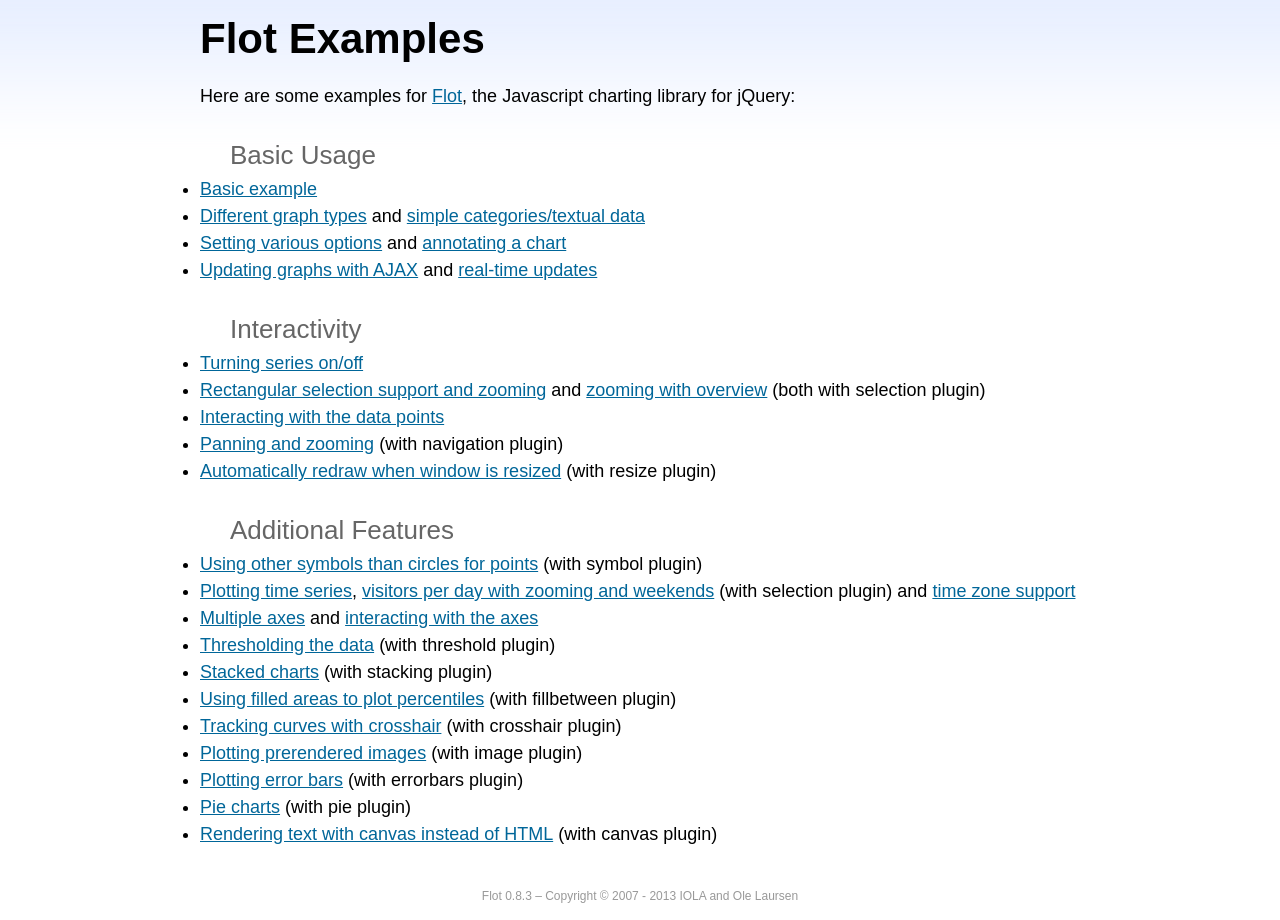
<file: plugins/flot/examples/index.html>
<!DOCTYPE html PUBLIC "-//W3C//DTD HTML 4.01//EN" "http://www.w3.org/TR/html4/strict.dtd">
<html>
<head>
	<meta http-equiv="Content-Type" content="text/html; charset=utf-8">
	<title>Flot Examples</title>
	<link href="examples.css" rel="stylesheet" type="text/css">
	<style>

	h3 {
		margin-top: 30px;
		margin-bottom: 5px;
	}

	</style>
	<script language="javascript" type="text/javascript" src="../jquery.js"></script>
	<script language="javascript" type="text/javascript" src="../jquery.flot.js"></script>
	<script type="text/javascript">

	$(function() {

		// Add the Flot version string to the footer

		$("#footer").prepend("Flot " + $.plot.version + " &ndash; ");
	});

	</script>
</head>
<body>

	<div id="header">
		<h2>Flot Examples</h2>
	</div>

	<div id="content">

		<p>Here are some examples for <a href="http://www.flotcharts.org">Flot</a>, the Javascript charting library for jQuery:</p>

		<h3>Basic Usage</h3>

		<ul>
			<li><a href="basic-usage/index.html">Basic example</a></li>
			<li><a href="series-types/index.html">Different graph types</a> and <a href="categories/index.html">simple categories/textual data</a></li>
			<li><a href="basic-options/index.html">Setting various options</a> and <a href="annotating/index.html">annotating a chart</a></li>
			<li><a href="ajax/index.html">Updating graphs with AJAX</a> and <a href="realtime/index.html">real-time updates</a></li>
		</ul>

		<h3>Interactivity</h3>

		<ul>
			<li><a href="series-toggle/index.html">Turning series on/off</a></li>
			<li><a href="selection/index.html">Rectangular selection support and zooming</a> and <a href="zooming/index.html">zooming with overview</a> (both with selection plugin)</li>
			<li><a href="interacting/index.html">Interacting with the data points</a></li>
			<li><a href="navigate/index.html">Panning and zooming</a> (with navigation plugin)</li>
			<li><a href="resize/index.html">Automatically redraw when window is resized</a> (with resize plugin)</li>
		</ul>

		<h3>Additional Features</h3>

		<ul>
			<li><a href="symbols/index.html">Using other symbols than circles for points</a> (with symbol plugin)</li>
			<li><a href="axes-time/index.html">Plotting time series</a>, <a href="visitors/index.html">visitors per day with zooming and weekends</a> (with selection plugin) and <a href="axes-time-zones/index.html">time zone support</a></li>
			<li><a href="axes-multiple/index.html">Multiple axes</a> and <a href="axes-interacting/index.html">interacting with the axes</a></li>
			<li><a href="threshold/index.html">Thresholding the data</a> (with threshold plugin)</li>
			<li><a href="stacking/index.html">Stacked charts</a> (with stacking plugin)</li>
			<li><a href="percentiles/index.html">Using filled areas to plot percentiles</a> (with fillbetween plugin)</li>
			<li><a href="tracking/index.html">Tracking curves with crosshair</a> (with crosshair plugin)</li>
			<li><a href="image/index.html">Plotting prerendered images</a> (with image plugin)</li>
			<li><a href="series-errorbars/index.html">Plotting error bars</a> (with errorbars plugin)</li>
			<li><a href="series-pie/index.html">Pie charts</a> (with pie plugin)</li>
			<li><a href="canvas/index.html">Rendering text with canvas instead of HTML</a> (with canvas plugin)</li>
		</ul>

	</div>

	<div id="footer">
		Copyright &copy; 2007 - 2013 IOLA and Ole Laursen
	</div>

</body>
</html>
</file>
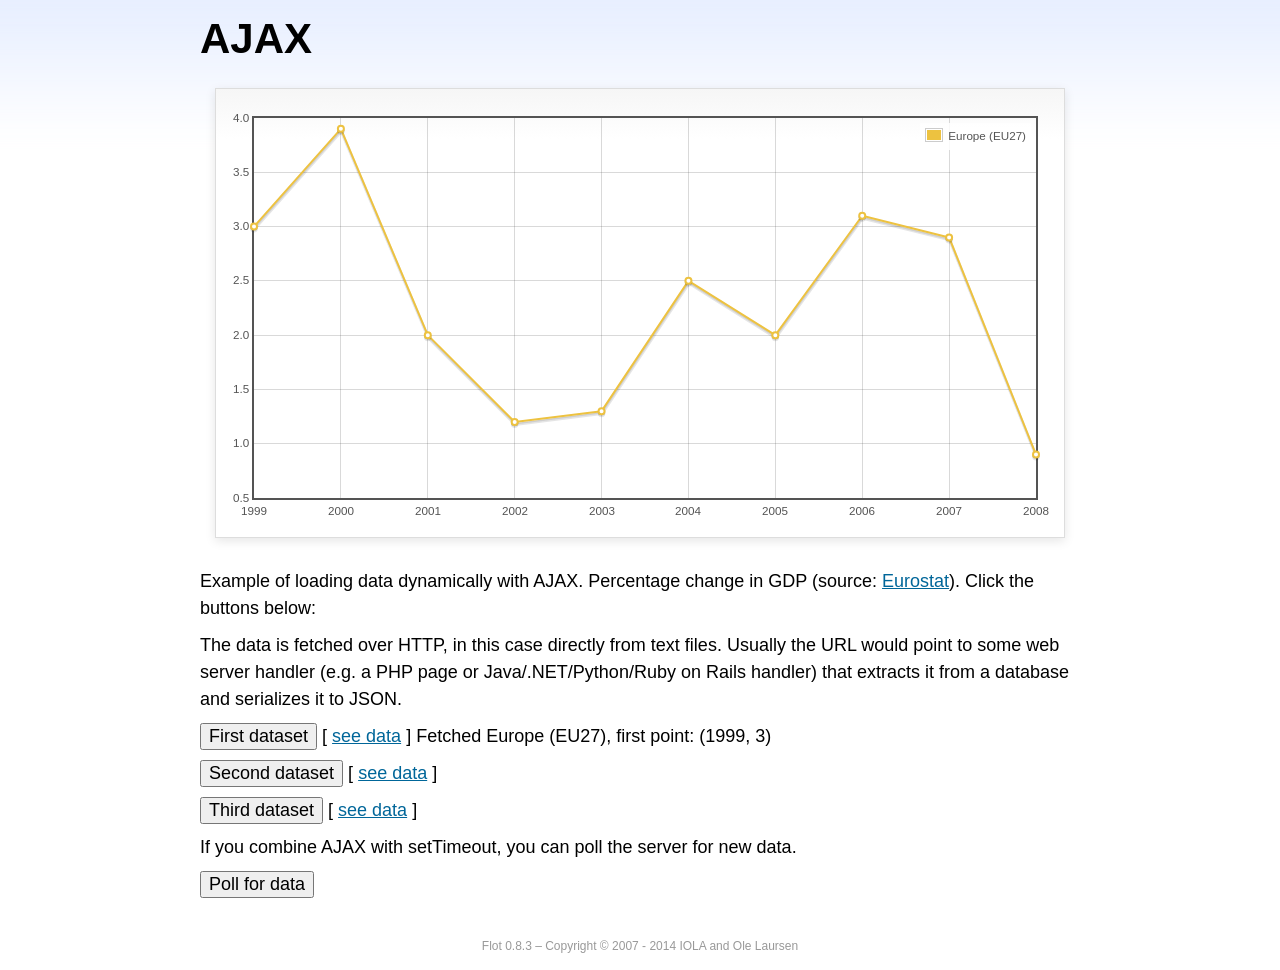
<file: plugins/flot/examples/ajax/index.html>
<!DOCTYPE html PUBLIC "-//W3C//DTD HTML 4.01//EN" "http://www.w3.org/TR/html4/strict.dtd">
<html>
<head>
	<meta http-equiv="Content-Type" content="text/html; charset=utf-8">
	<title>Flot Examples: AJAX</title>
	<link href="../examples.css" rel="stylesheet" type="text/css">
	<!--[if lte IE 8]><script language="javascript" type="text/javascript" src="../../excanvas.min.js"></script><![endif]-->
	<script language="javascript" type="text/javascript" src="../../jquery.js"></script>
	<script language="javascript" type="text/javascript" src="../../jquery.flot.js"></script>
	<script type="text/javascript">

	$(function() {

		var options = {
			lines: {
				show: true
			},
			points: {
				show: true
			},
			xaxis: {
				tickDecimals: 0,
				tickSize: 1
			}
		};

		var data = [];

		$.plot("#placeholder", data, options);

		// Fetch one series, adding to what we already have

		var alreadyFetched = {};

		$("button.fetchSeries").click(function () {

			var button = $(this);

			// Find the URL in the link right next to us, then fetch the data

			var dataurl = button.siblings("a").attr("href");

			function onDataReceived(series) {

				// Extract the first coordinate pair; jQuery has parsed it, so
				// the data is now just an ordinary JavaScript object

				var firstcoordinate = "(" + series.data[0][0] + ", " + series.data[0][1] + ")";
				button.siblings("span").text("Fetched " + series.label + ", first point: " + firstcoordinate);

				// Push the new data onto our existing data array

				if (!alreadyFetched[series.label]) {
					alreadyFetched[series.label] = true;
					data.push(series);
				}

				$.plot("#placeholder", data, options);
			}

			$.ajax({
				url: dataurl,
				type: "GET",
				dataType: "json",
				success: onDataReceived
			});
		});

		// Initiate a recurring data update

		$("button.dataUpdate").click(function () {

			data = [];
			alreadyFetched = {};

			$.plot("#placeholder", data, options);

			var iteration = 0;

			function fetchData() {

				++iteration;

				function onDataReceived(series) {

					// Load all the data in one pass; if we only got partial
					// data we could merge it with what we already have.

					data = [ series ];
					$.plot("#placeholder", data, options);
				}

				// Normally we call the same URL - a script connected to a
				// database - but in this case we only have static example
				// files, so we need to modify the URL.

				$.ajax({
					url: "data-eu-gdp-growth-" + iteration + ".json",
					type: "GET",
					dataType: "json",
					success: onDataReceived
				});

				if (iteration < 5) {
					setTimeout(fetchData, 1000);
				} else {
					data = [];
					alreadyFetched = {};
				}
			}

			setTimeout(fetchData, 1000);
		});

		// Load the first series by default, so we don't have an empty plot

		$("button.fetchSeries:first").click();

		// Add the Flot version string to the footer

		$("#footer").prepend("Flot " + $.plot.version + " &ndash; ");
	});

	</script>
</head>
<body>

	<div id="header">
		<h2>AJAX</h2>
	</div>

	<div id="content">

		<div class="demo-container">
			<div id="placeholder" class="demo-placeholder"></div>
		</div>

		<p>Example of loading data dynamically with AJAX. Percentage change in GDP (source: <a href="http://epp.eurostat.ec.europa.eu/tgm/table.do?tab=table&init=1&plugin=1&language=en&pcode=tsieb020">Eurostat</a>). Click the buttons below:</p>

		<p>The data is fetched over HTTP, in this case directly from text files. Usually the URL would point to some web server handler (e.g. a PHP page or Java/.NET/Python/Ruby on Rails handler) that extracts it from a database and serializes it to JSON.</p>

		<p>
			<button class="fetchSeries">First dataset</button>
			[ <a href="data-eu-gdp-growth.json">see data</a> ]
			<span></span>
		</p>

		<p>
			<button class="fetchSeries">Second dataset</button>
			[ <a href="data-japan-gdp-growth.json">see data</a> ]
			<span></span>
		</p>

		<p>
			<button class="fetchSeries">Third dataset</button>
			[ <a href="data-usa-gdp-growth.json">see data</a> ]
			<span></span>
		</p>

		<p>If you combine AJAX with setTimeout, you can poll the server for new data.</p>

		<p>
			<button class="dataUpdate">Poll for data</button>
		</p>

	</div>

	<div id="footer">
		Copyright &copy; 2007 - 2014 IOLA and Ole Laursen
	</div>

</body>
</html>
</file>
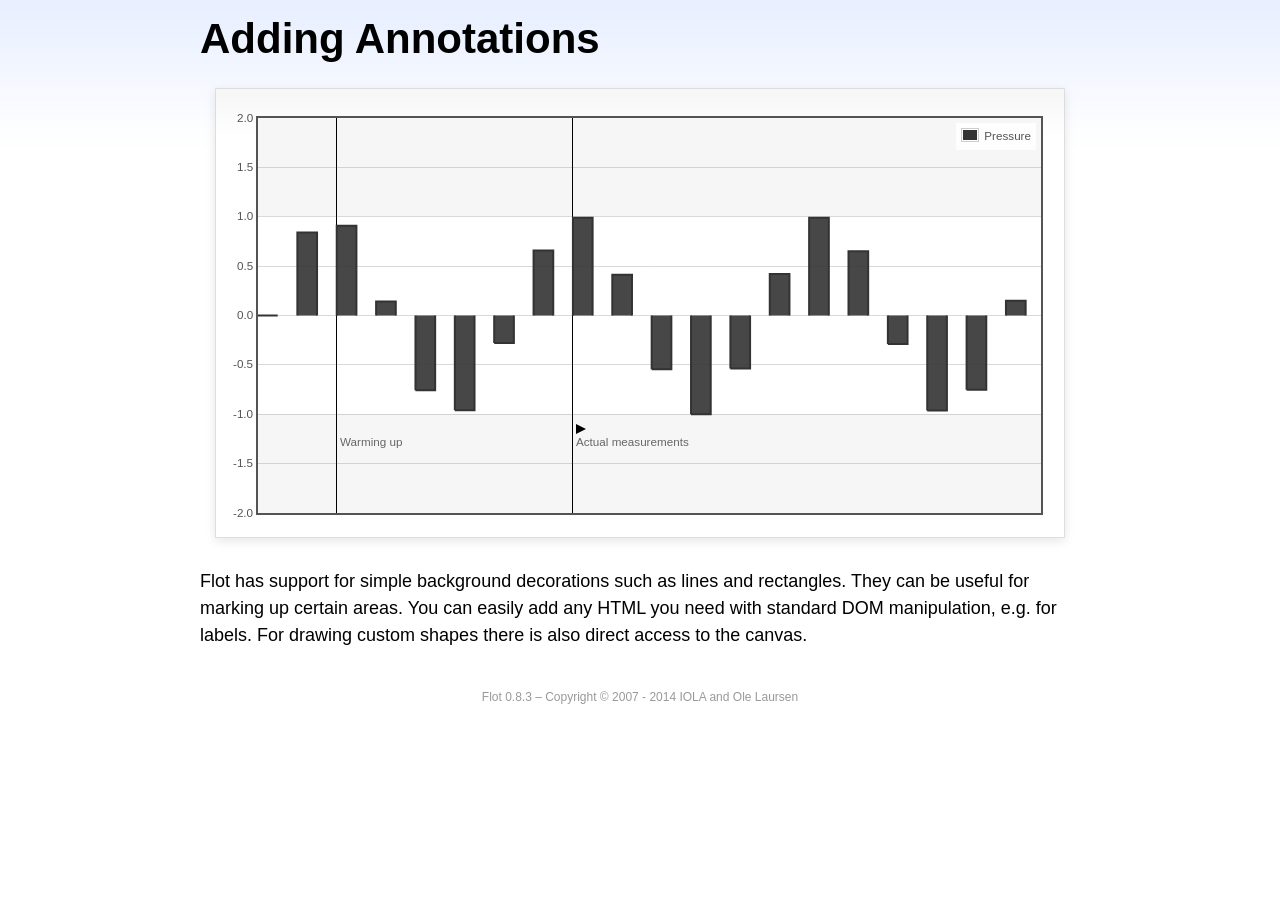
<file: plugins/flot/examples/annotating/index.html>
<!DOCTYPE html PUBLIC "-//W3C//DTD HTML 4.01//EN" "http://www.w3.org/TR/html4/strict.dtd">
<html>
<head>
	<meta http-equiv="Content-Type" content="text/html; charset=utf-8">
	<title>Flot Examples: Adding Annotations</title>
	<link href="../examples.css" rel="stylesheet" type="text/css">
	<!--[if lte IE 8]><script language="javascript" type="text/javascript" src="../../excanvas.min.js"></script><![endif]-->
	<script language="javascript" type="text/javascript" src="../../jquery.js"></script>
	<script language="javascript" type="text/javascript" src="../../jquery.flot.js"></script>
	<script type="text/javascript">

	$(function() {

		var d1 = [];
		for (var i = 0; i < 20; ++i) {
			d1.push([i, Math.sin(i)]);
		}

		var data = [{ data: d1, label: "Pressure", color: "#333" }];

		var markings = [
			{ color: "#f6f6f6", yaxis: { from: 1 } },
			{ color: "#f6f6f6", yaxis: { to: -1 } },
			{ color: "#000", lineWidth: 1, xaxis: { from: 2, to: 2 } },
			{ color: "#000", lineWidth: 1, xaxis: { from: 8, to: 8 } }
		];

		var placeholder = $("#placeholder");

		var plot = $.plot(placeholder, data, {
			bars: { show: true, barWidth: 0.5, fill: 0.9 },
			xaxis: { ticks: [], autoscaleMargin: 0.02 },
			yaxis: { min: -2, max: 2 },
			grid: { markings: markings }
		});

		var o = plot.pointOffset({ x: 2, y: -1.2});

		// Append it to the placeholder that Flot already uses for positioning

		placeholder.append("<div style='position:absolute;left:" + (o.left + 4) + "px;top:" + o.top + "px;color:#666;font-size:smaller'>Warming up</div>");

		o = plot.pointOffset({ x: 8, y: -1.2});
		placeholder.append("<div style='position:absolute;left:" + (o.left + 4) + "px;top:" + o.top + "px;color:#666;font-size:smaller'>Actual measurements</div>");

		// Draw a little arrow on top of the last label to demonstrate canvas
		// drawing

		var ctx = plot.getCanvas().getContext("2d");
		ctx.beginPath();
		o.left += 4;
		ctx.moveTo(o.left, o.top);
		ctx.lineTo(o.left, o.top - 10);
		ctx.lineTo(o.left + 10, o.top - 5);
		ctx.lineTo(o.left, o.top);
		ctx.fillStyle = "#000";
		ctx.fill();

		// Add the Flot version string to the footer

		$("#footer").prepend("Flot " + $.plot.version + " &ndash; ");
	});

	</script>
</head>
<body>

	<div id="header">
		<h2>Adding Annotations</h2>
	</div>

	<div id="content">

		<div class="demo-container">
			<div id="placeholder" class="demo-placeholder"></div>
		</div>

		<p>Flot has support for simple background decorations such as lines and rectangles. They can be useful for marking up certain areas. You can easily add any HTML you need with standard DOM manipulation, e.g. for labels. For drawing custom shapes there is also direct access to the canvas.</p>

	</div>

	<div id="footer">
		Copyright &copy; 2007 - 2014 IOLA and Ole Laursen
	</div>

</body>
</html>
</file>
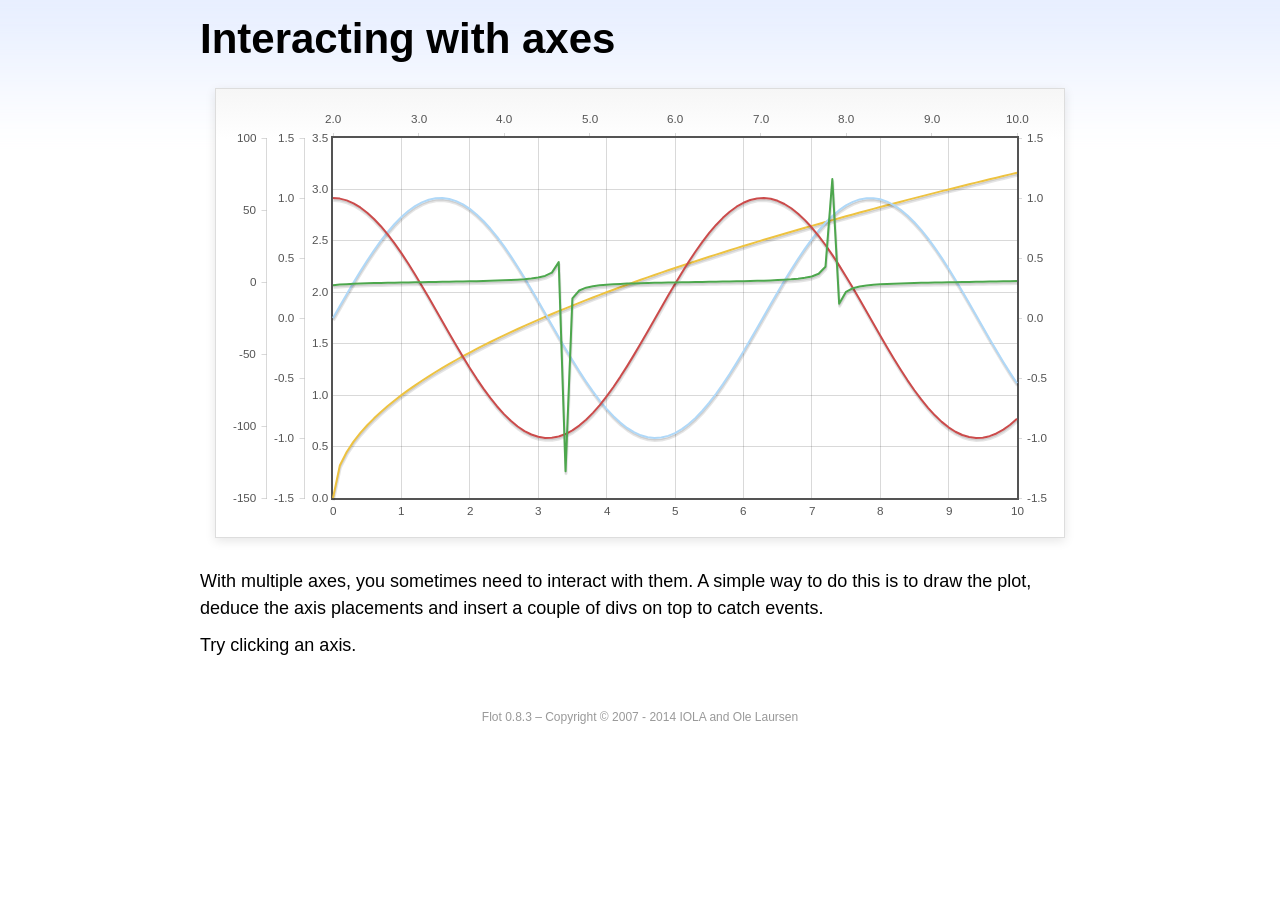
<file: plugins/flot/examples/axes-interacting/index.html>
<!DOCTYPE html PUBLIC "-//W3C//DTD HTML 4.01//EN" "http://www.w3.org/TR/html4/strict.dtd">
<html>
<head>
	<meta http-equiv="Content-Type" content="text/html; charset=utf-8">
	<title>Flot Examples: Interacting with axes</title>
	<link href="../examples.css" rel="stylesheet" type="text/css">
	<!--[if lte IE 8]><script language="javascript" type="text/javascript" src="../../excanvas.min.js"></script><![endif]-->
	<script language="javascript" type="text/javascript" src="../../jquery.js"></script>
	<script language="javascript" type="text/javascript" src="../../jquery.flot.js"></script>
	<script type="text/javascript">

	$(function() {

		function generate(start, end, fn) {
			var res = [];
			for (var i = 0; i <= 100; ++i) {
				var x = start + i / 100 * (end - start);
				res.push([x, fn(x)]);
			}
			return res;
		}

		var data = [
			{ data: generate(0, 10, function (x) { return Math.sqrt(x);}), xaxis: 1, yaxis:1 },
			{ data: generate(0, 10, function (x) { return Math.sin(x);}), xaxis: 1, yaxis:2 },
			{ data: generate(0, 10, function (x) { return Math.cos(x);}), xaxis: 1, yaxis:3 },
			{ data: generate(2, 10, function (x) { return Math.tan(x);}), xaxis: 2, yaxis: 4 }
		];

		var plot = $.plot("#placeholder", data, {
			xaxes: [
				{ position: 'bottom' },
				{ position: 'top'}
			],
			yaxes: [
				{ position: 'left' },
				{ position: 'left' },
				{ position: 'right' },
				{ position: 'left' }
			]
		});

		// Create a div for each axis

		$.each(plot.getAxes(), function (i, axis) {
			if (!axis.show)
				return;

			var box = axis.box;

			$("<div class='axisTarget' style='position:absolute; left:" + box.left + "px; top:" + box.top + "px; width:" + box.width +  "px; height:" + box.height + "px'></div>")
				.data("axis.direction", axis.direction)
				.data("axis.n", axis.n)
				.css({ backgroundColor: "#f00", opacity: 0, cursor: "pointer" })
				.appendTo(plot.getPlaceholder())
				.hover(
					function () { $(this).css({ opacity: 0.10 }) },
					function () { $(this).css({ opacity: 0 }) }
				)
				.click(function () {
					$("#click").text("You clicked the " + axis.direction + axis.n + "axis!")
				});
		});

		// Add the Flot version string to the footer

		$("#footer").prepend("Flot " + $.plot.version + " &ndash; ");
	});

	</script>
</head>
<body>

	<div id="header">
		<h2>Interacting with axes</h2>
	</div>

	<div id="content">

		<div class="demo-container">
			<div id="placeholder" class="demo-placeholder"></div>
		</div>

		<p>With multiple axes, you sometimes need to interact with them. A simple way to do this is to draw the plot, deduce the axis placements and insert a couple of divs on top to catch events.</p>

		<p>Try clicking an axis.</p>

		<p id="click"></p>

	</div>

	<div id="footer">
		Copyright &copy; 2007 - 2014 IOLA and Ole Laursen
	</div>

</body>
</html>
</file>
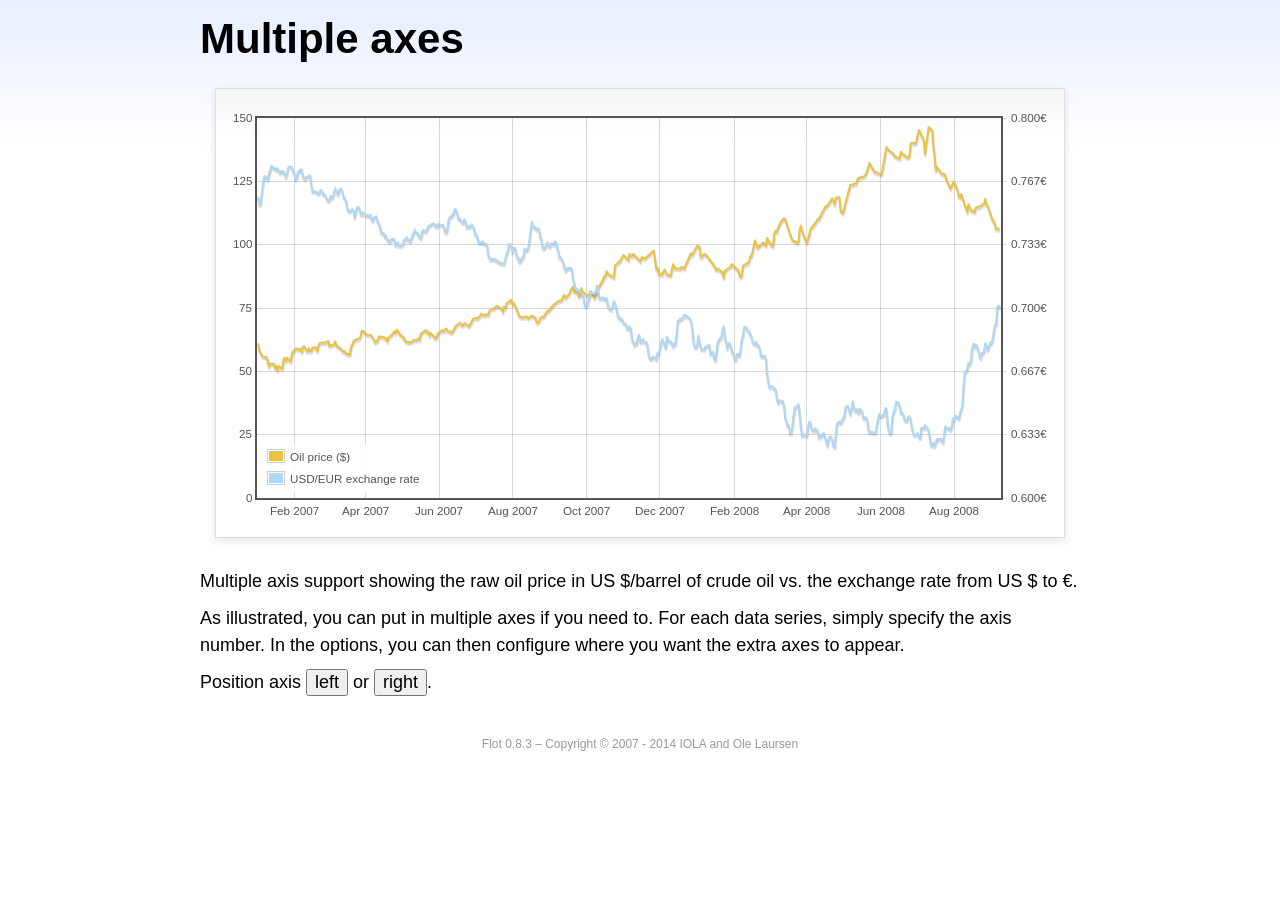
<file: plugins/flot/examples/axes-multiple/index.html>
<!DOCTYPE html PUBLIC "-//W3C//DTD HTML 4.01//EN" "http://www.w3.org/TR/html4/strict.dtd">
<html>
<head>
	<meta http-equiv="Content-Type" content="text/html; charset=utf-8">
	<title>Flot Examples: Multiple Axes</title>
	<link href="../examples.css" rel="stylesheet" type="text/css">
	<!--[if lte IE 8]><script language="javascript" type="text/javascript" src="../../excanvas.min.js"></script><![endif]-->
	<script language="javascript" type="text/javascript" src="../../jquery.js"></script>
	<script language="javascript" type="text/javascript" src="../../jquery.flot.js"></script>
	<script language="javascript" type="text/javascript" src="../../jquery.flot.time.js"></script>
	<script type="text/javascript">

	$(function() {

		var oilprices = [[1167692400000,61.05], [1167778800000,58.32], [1167865200000,57.35], [1167951600000,56.31], [1168210800000,55.55], [1168297200000,55.64], [1168383600000,54.02], [1168470000000,51.88], [1168556400000,52.99], [1168815600000,52.99], [1168902000000,51.21], [1168988400000,52.24], [1169074800000,50.48], [1169161200000,51.99], [1169420400000,51.13], [1169506800000,55.04], [1169593200000,55.37], [1169679600000,54.23], [1169766000000,55.42], [1170025200000,54.01], [1170111600000,56.97], [1170198000000,58.14], [1170284400000,58.14], [1170370800000,59.02], [1170630000000,58.74], [1170716400000,58.88], [1170802800000,57.71], [1170889200000,59.71], [1170975600000,59.89], [1171234800000,57.81], [1171321200000,59.06], [1171407600000,58.00], [1171494000000,57.99], [1171580400000,59.39], [1171839600000,59.39], [1171926000000,58.07], [1172012400000,60.07], [1172098800000,61.14], [1172444400000,61.39], [1172530800000,61.46], [1172617200000,61.79], [1172703600000,62.00], [1172790000000,60.07], [1173135600000,60.69], [1173222000000,61.82], [1173308400000,60.05], [1173654000000,58.91], [1173740400000,57.93], [1173826800000,58.16], [1173913200000,57.55], [1173999600000,57.11], [1174258800000,56.59], [1174345200000,59.61], [1174518000000,61.69], [1174604400000,62.28], [1174860000000,62.91], [1174946400000,62.93], [1175032800000,64.03], [1175119200000,66.03], [1175205600000,65.87], [1175464800000,64.64], [1175637600000,64.38], [1175724000000,64.28], [1175810400000,64.28], [1176069600000,61.51], [1176156000000,61.89], [1176242400000,62.01], [1176328800000,63.85], [1176415200000,63.63], [1176674400000,63.61], [1176760800000,63.10], [1176847200000,63.13], [1176933600000,61.83], [1177020000000,63.38], [1177279200000,64.58], [1177452000000,65.84], [1177538400000,65.06], [1177624800000,66.46], [1177884000000,64.40], [1178056800000,63.68], [1178143200000,63.19], [1178229600000,61.93], [1178488800000,61.47], [1178575200000,61.55], [1178748000000,61.81], [1178834400000,62.37], [1179093600000,62.46], [1179180000000,63.17], [1179266400000,62.55], [1179352800000,64.94], [1179698400000,66.27], [1179784800000,65.50], [1179871200000,65.77], [1179957600000,64.18], [1180044000000,65.20], [1180389600000,63.15], [1180476000000,63.49], [1180562400000,65.08], [1180908000000,66.30], [1180994400000,65.96], [1181167200000,66.93], [1181253600000,65.98], [1181599200000,65.35], [1181685600000,66.26], [1181858400000,68.00], [1182117600000,69.09], [1182204000000,69.10], [1182290400000,68.19], [1182376800000,68.19], [1182463200000,69.14], [1182722400000,68.19], [1182808800000,67.77], [1182895200000,68.97], [1182981600000,69.57], [1183068000000,70.68], [1183327200000,71.09], [1183413600000,70.92], [1183586400000,71.81], [1183672800000,72.81], [1183932000000,72.19], [1184018400000,72.56], [1184191200000,72.50], [1184277600000,74.15], [1184623200000,75.05], [1184796000000,75.92], [1184882400000,75.57], [1185141600000,74.89], [1185228000000,73.56], [1185314400000,75.57], [1185400800000,74.95], [1185487200000,76.83], [1185832800000,78.21], [1185919200000,76.53], [1186005600000,76.86], [1186092000000,76.00], [1186437600000,71.59], [1186696800000,71.47], [1186956000000,71.62], [1187042400000,71.00], [1187301600000,71.98], [1187560800000,71.12], [1187647200000,69.47], [1187733600000,69.26], [1187820000000,69.83], [1187906400000,71.09], [1188165600000,71.73], [1188338400000,73.36], [1188511200000,74.04], [1188856800000,76.30], [1189116000000,77.49], [1189461600000,78.23], [1189548000000,79.91], [1189634400000,80.09], [1189720800000,79.10], [1189980000000,80.57], [1190066400000,81.93], [1190239200000,83.32], [1190325600000,81.62], [1190584800000,80.95], [1190671200000,79.53], [1190757600000,80.30], [1190844000000,82.88], [1190930400000,81.66], [1191189600000,80.24], [1191276000000,80.05], [1191362400000,79.94], [1191448800000,81.44], [1191535200000,81.22], [1191794400000,79.02], [1191880800000,80.26], [1191967200000,80.30], [1192053600000,83.08], [1192140000000,83.69], [1192399200000,86.13], [1192485600000,87.61], [1192572000000,87.40], [1192658400000,89.47], [1192744800000,88.60], [1193004000000,87.56], [1193090400000,87.56], [1193176800000,87.10], [1193263200000,91.86], [1193612400000,93.53], [1193698800000,94.53], [1193871600000,95.93], [1194217200000,93.98], [1194303600000,96.37], [1194476400000,95.46], [1194562800000,96.32], [1195081200000,93.43], [1195167600000,95.10], [1195426800000,94.64], [1195513200000,95.10], [1196031600000,97.70], [1196118000000,94.42], [1196204400000,90.62], [1196290800000,91.01], [1196377200000,88.71], [1196636400000,88.32], [1196809200000,90.23], [1196982000000,88.28], [1197241200000,87.86], [1197327600000,90.02], [1197414000000,92.25], [1197586800000,90.63], [1197846000000,90.63], [1197932400000,90.49], [1198018800000,91.24], [1198105200000,91.06], [1198191600000,90.49], [1198710000000,96.62], [1198796400000,96.00], [1199142000000,99.62], [1199314800000,99.18], [1199401200000,95.09], [1199660400000,96.33], [1199833200000,95.67], [1200351600000,91.90], [1200438000000,90.84], [1200524400000,90.13], [1200610800000,90.57], [1200956400000,89.21], [1201042800000,86.99], [1201129200000,89.85], [1201474800000,90.99], [1201561200000,91.64], [1201647600000,92.33], [1201734000000,91.75], [1202079600000,90.02], [1202166000000,88.41], [1202252400000,87.14], [1202338800000,88.11], [1202425200000,91.77], [1202770800000,92.78], [1202857200000,93.27], [1202943600000,95.46], [1203030000000,95.46], [1203289200000,101.74], [1203462000000,98.81], [1203894000000,100.88], [1204066800000,99.64], [1204153200000,102.59], [1204239600000,101.84], [1204498800000,99.52], [1204585200000,99.52], [1204671600000,104.52], [1204758000000,105.47], [1204844400000,105.15], [1205103600000,108.75], [1205276400000,109.92], [1205362800000,110.33], [1205449200000,110.21], [1205708400000,105.68], [1205967600000,101.84], [1206313200000,100.86], [1206399600000,101.22], [1206486000000,105.90], [1206572400000,107.58], [1206658800000,105.62], [1206914400000,101.58], [1207000800000,100.98], [1207173600000,103.83], [1207260000000,106.23], [1207605600000,108.50], [1207778400000,110.11], [1207864800000,110.14], [1208210400000,113.79], [1208296800000,114.93], [1208383200000,114.86], [1208728800000,117.48], [1208815200000,118.30], [1208988000000,116.06], [1209074400000,118.52], [1209333600000,118.75], [1209420000000,113.46], [1209592800000,112.52], [1210024800000,121.84], [1210111200000,123.53], [1210197600000,123.69], [1210543200000,124.23], [1210629600000,125.80], [1210716000000,126.29], [1211148000000,127.05], [1211320800000,129.07], [1211493600000,132.19], [1211839200000,128.85], [1212357600000,127.76], [1212703200000,138.54], [1212962400000,136.80], [1213135200000,136.38], [1213308000000,134.86], [1213653600000,134.01], [1213740000000,136.68], [1213912800000,135.65], [1214172000000,134.62], [1214258400000,134.62], [1214344800000,134.62], [1214431200000,139.64], [1214517600000,140.21], [1214776800000,140.00], [1214863200000,140.97], [1214949600000,143.57], [1215036000000,145.29], [1215381600000,141.37], [1215468000000,136.04], [1215727200000,146.40], [1215986400000,145.18], [1216072800000,138.74], [1216159200000,134.60], [1216245600000,129.29], [1216332000000,130.65], [1216677600000,127.95], [1216850400000,127.95], [1217282400000,122.19], [1217455200000,124.08], [1217541600000,125.10], [1217800800000,121.41], [1217887200000,119.17], [1217973600000,118.58], [1218060000000,120.02], [1218405600000,114.45], [1218492000000,113.01], [1218578400000,116.00], [1218751200000,113.77], [1219010400000,112.87], [1219096800000,114.53], [1219269600000,114.98], [1219356000000,114.98], [1219701600000,116.27], [1219788000000,118.15], [1219874400000,115.59], [1219960800000,115.46], [1220306400000,109.71], [1220392800000,109.35], [1220565600000,106.23], [1220824800000,106.34]];

		var exchangerates = [[1167606000000,0.7580], [1167692400000,0.7580], [1167778800000,0.75470], [1167865200000,0.75490], [1167951600000,0.76130], [1168038000000,0.76550], [1168124400000,0.76930], [1168210800000,0.76940], [1168297200000,0.76880], [1168383600000,0.76780], [1168470000000,0.77080], [1168556400000,0.77270], [1168642800000,0.77490], [1168729200000,0.77410], [1168815600000,0.77410], [1168902000000,0.77320], [1168988400000,0.77270], [1169074800000,0.77370], [1169161200000,0.77240], [1169247600000,0.77120], [1169334000000,0.7720], [1169420400000,0.77210], [1169506800000,0.77170], [1169593200000,0.77040], [1169679600000,0.7690], [1169766000000,0.77110], [1169852400000,0.7740], [1169938800000,0.77450], [1170025200000,0.77450], [1170111600000,0.7740], [1170198000000,0.77160], [1170284400000,0.77130], [1170370800000,0.76780], [1170457200000,0.76880], [1170543600000,0.77180], [1170630000000,0.77180], [1170716400000,0.77280], [1170802800000,0.77290], [1170889200000,0.76980], [1170975600000,0.76850], [1171062000000,0.76810], [1171148400000,0.7690], [1171234800000,0.7690], [1171321200000,0.76980], [1171407600000,0.76990], [1171494000000,0.76510], [1171580400000,0.76130], [1171666800000,0.76160], [1171753200000,0.76140], [1171839600000,0.76140], [1171926000000,0.76070], [1172012400000,0.76020], [1172098800000,0.76110], [1172185200000,0.76220], [1172271600000,0.76150], [1172358000000,0.75980], [1172444400000,0.75980], [1172530800000,0.75920], [1172617200000,0.75730], [1172703600000,0.75660], [1172790000000,0.75670], [1172876400000,0.75910], [1172962800000,0.75820], [1173049200000,0.75850], [1173135600000,0.76130], [1173222000000,0.76310], [1173308400000,0.76150], [1173394800000,0.760], [1173481200000,0.76130], [1173567600000,0.76270], [1173654000000,0.76270], [1173740400000,0.76080], [1173826800000,0.75830], [1173913200000,0.75750], [1173999600000,0.75620], [1174086000000,0.7520], [1174172400000,0.75120], [1174258800000,0.75120], [1174345200000,0.75170], [1174431600000,0.7520], [1174518000000,0.75110], [1174604400000,0.7480], [1174690800000,0.75090], [1174777200000,0.75310], [1174860000000,0.75310], [1174946400000,0.75270], [1175032800000,0.74980], [1175119200000,0.74930], [1175205600000,0.75040], [1175292000000,0.750], [1175378400000,0.74910], [1175464800000,0.74910], [1175551200000,0.74850], [1175637600000,0.74840], [1175724000000,0.74920], [1175810400000,0.74710], [1175896800000,0.74590], [1175983200000,0.74770], [1176069600000,0.74770], [1176156000000,0.74830], [1176242400000,0.74580], [1176328800000,0.74480], [1176415200000,0.7430], [1176501600000,0.73990], [1176588000000,0.73950], [1176674400000,0.73950], [1176760800000,0.73780], [1176847200000,0.73820], [1176933600000,0.73620], [1177020000000,0.73550], [1177106400000,0.73480], [1177192800000,0.73610], [1177279200000,0.73610], [1177365600000,0.73650], [1177452000000,0.73620], [1177538400000,0.73310], [1177624800000,0.73390], [1177711200000,0.73440], [1177797600000,0.73270], [1177884000000,0.73270], [1177970400000,0.73360], [1178056800000,0.73330], [1178143200000,0.73590], [1178229600000,0.73590], [1178316000000,0.73720], [1178402400000,0.7360], [1178488800000,0.7360], [1178575200000,0.7350], [1178661600000,0.73650], [1178748000000,0.73840], [1178834400000,0.73950], [1178920800000,0.74130], [1179007200000,0.73970], [1179093600000,0.73960], [1179180000000,0.73850], [1179266400000,0.73780], [1179352800000,0.73660], [1179439200000,0.740], [1179525600000,0.74110], [1179612000000,0.74060], [1179698400000,0.74050], [1179784800000,0.74140], [1179871200000,0.74310], [1179957600000,0.74310], [1180044000000,0.74380], [1180130400000,0.74430], [1180216800000,0.74430], [1180303200000,0.74430], [1180389600000,0.74340], [1180476000000,0.74290], [1180562400000,0.74420], [1180648800000,0.7440], [1180735200000,0.74390], [1180821600000,0.74370], [1180908000000,0.74370], [1180994400000,0.74290], [1181080800000,0.74030], [1181167200000,0.73990], [1181253600000,0.74180], [1181340000000,0.74680], [1181426400000,0.7480], [1181512800000,0.7480], [1181599200000,0.7490], [1181685600000,0.74940], [1181772000000,0.75220], [1181858400000,0.75150], [1181944800000,0.75020], [1182031200000,0.74720], [1182117600000,0.74720], [1182204000000,0.74620], [1182290400000,0.74550], [1182376800000,0.74490], [1182463200000,0.74670], [1182549600000,0.74580], [1182636000000,0.74270], [1182722400000,0.74270], [1182808800000,0.7430], [1182895200000,0.74290], [1182981600000,0.7440], [1183068000000,0.7430], [1183154400000,0.74220], [1183240800000,0.73880], [1183327200000,0.73880], [1183413600000,0.73690], [1183500000000,0.73450], [1183586400000,0.73450], [1183672800000,0.73450], [1183759200000,0.73520], [1183845600000,0.73410], [1183932000000,0.73410], [1184018400000,0.7340], [1184104800000,0.73240], [1184191200000,0.72720], [1184277600000,0.72640], [1184364000000,0.72550], [1184450400000,0.72580], [1184536800000,0.72580], [1184623200000,0.72560], [1184709600000,0.72570], [1184796000000,0.72470], [1184882400000,0.72430], [1184968800000,0.72440], [1185055200000,0.72350], [1185141600000,0.72350], [1185228000000,0.72350], [1185314400000,0.72350], [1185400800000,0.72620], [1185487200000,0.72880], [1185573600000,0.73010], [1185660000000,0.73370], [1185746400000,0.73370], [1185832800000,0.73240], [1185919200000,0.72970], [1186005600000,0.73170], [1186092000000,0.73150], [1186178400000,0.72880], [1186264800000,0.72630], [1186351200000,0.72630], [1186437600000,0.72420], [1186524000000,0.72530], [1186610400000,0.72640], [1186696800000,0.7270], [1186783200000,0.73120], [1186869600000,0.73050], [1186956000000,0.73050], [1187042400000,0.73180], [1187128800000,0.73580], [1187215200000,0.74090], [1187301600000,0.74540], [1187388000000,0.74370], [1187474400000,0.74240], [1187560800000,0.74240], [1187647200000,0.74150], [1187733600000,0.74190], [1187820000000,0.74140], [1187906400000,0.73770], [1187992800000,0.73550], [1188079200000,0.73150], [1188165600000,0.73150], [1188252000000,0.7320], [1188338400000,0.73320], [1188424800000,0.73460], [1188511200000,0.73280], [1188597600000,0.73230], [1188684000000,0.7340], [1188770400000,0.7340], [1188856800000,0.73360], [1188943200000,0.73510], [1189029600000,0.73460], [1189116000000,0.73210], [1189202400000,0.72940], [1189288800000,0.72660], [1189375200000,0.72660], [1189461600000,0.72540], [1189548000000,0.72420], [1189634400000,0.72130], [1189720800000,0.71970], [1189807200000,0.72090], [1189893600000,0.7210], [1189980000000,0.7210], [1190066400000,0.7210], [1190152800000,0.72090], [1190239200000,0.71590], [1190325600000,0.71330], [1190412000000,0.71050], [1190498400000,0.70990], [1190584800000,0.70990], [1190671200000,0.70930], [1190757600000,0.70930], [1190844000000,0.70760], [1190930400000,0.7070], [1191016800000,0.70490], [1191103200000,0.70120], [1191189600000,0.70110], [1191276000000,0.70190], [1191362400000,0.70460], [1191448800000,0.70630], [1191535200000,0.70890], [1191621600000,0.70770], [1191708000000,0.70770], [1191794400000,0.70770], [1191880800000,0.70910], [1191967200000,0.71180], [1192053600000,0.70790], [1192140000000,0.70530], [1192226400000,0.7050], [1192312800000,0.70550], [1192399200000,0.70550], [1192485600000,0.70450], [1192572000000,0.70510], [1192658400000,0.70510], [1192744800000,0.70170], [1192831200000,0.70], [1192917600000,0.69950], [1193004000000,0.69940], [1193090400000,0.70140], [1193176800000,0.70360], [1193263200000,0.70210], [1193349600000,0.70020], [1193436000000,0.69670], [1193522400000,0.6950], [1193612400000,0.6950], [1193698800000,0.69390], [1193785200000,0.6940], [1193871600000,0.69220], [1193958000000,0.69190], [1194044400000,0.69140], [1194130800000,0.68940], [1194217200000,0.68910], [1194303600000,0.69040], [1194390000000,0.6890], [1194476400000,0.68340], [1194562800000,0.68230], [1194649200000,0.68070], [1194735600000,0.68150], [1194822000000,0.68150], [1194908400000,0.68470], [1194994800000,0.68590], [1195081200000,0.68220], [1195167600000,0.68270], [1195254000000,0.68370], [1195340400000,0.68230], [1195426800000,0.68220], [1195513200000,0.68220], [1195599600000,0.67920], [1195686000000,0.67460], [1195772400000,0.67350], [1195858800000,0.67310], [1195945200000,0.67420], [1196031600000,0.67440], [1196118000000,0.67390], [1196204400000,0.67310], [1196290800000,0.67610], [1196377200000,0.67610], [1196463600000,0.67850], [1196550000000,0.68180], [1196636400000,0.68360], [1196722800000,0.68230], [1196809200000,0.68050], [1196895600000,0.67930], [1196982000000,0.68490], [1197068400000,0.68330], [1197154800000,0.68250], [1197241200000,0.68250], [1197327600000,0.68160], [1197414000000,0.67990], [1197500400000,0.68130], [1197586800000,0.68090], [1197673200000,0.68680], [1197759600000,0.69330], [1197846000000,0.69330], [1197932400000,0.69450], [1198018800000,0.69440], [1198105200000,0.69460], [1198191600000,0.69640], [1198278000000,0.69650], [1198364400000,0.69560], [1198450800000,0.69560], [1198537200000,0.6950], [1198623600000,0.69480], [1198710000000,0.69280], [1198796400000,0.68870], [1198882800000,0.68240], [1198969200000,0.67940], [1199055600000,0.67940], [1199142000000,0.68030], [1199228400000,0.68550], [1199314800000,0.68240], [1199401200000,0.67910], [1199487600000,0.67830], [1199574000000,0.67850], [1199660400000,0.67850], [1199746800000,0.67970], [1199833200000,0.680], [1199919600000,0.68030], [1200006000000,0.68050], [1200092400000,0.6760], [1200178800000,0.6770], [1200265200000,0.6770], [1200351600000,0.67360], [1200438000000,0.67260], [1200524400000,0.67640], [1200610800000,0.68210], [1200697200000,0.68310], [1200783600000,0.68420], [1200870000000,0.68420], [1200956400000,0.68870], [1201042800000,0.69030], [1201129200000,0.68480], [1201215600000,0.68240], [1201302000000,0.67880], [1201388400000,0.68140], [1201474800000,0.68140], [1201561200000,0.67970], [1201647600000,0.67690], [1201734000000,0.67650], [1201820400000,0.67330], [1201906800000,0.67290], [1201993200000,0.67580], [1202079600000,0.67580], [1202166000000,0.6750], [1202252400000,0.6780], [1202338800000,0.68330], [1202425200000,0.68560], [1202511600000,0.69030], [1202598000000,0.68960], [1202684400000,0.68960], [1202770800000,0.68820], [1202857200000,0.68790], [1202943600000,0.68620], [1203030000000,0.68520], [1203116400000,0.68230], [1203202800000,0.68130], [1203289200000,0.68130], [1203375600000,0.68220], [1203462000000,0.68020], [1203548400000,0.68020], [1203634800000,0.67840], [1203721200000,0.67480], [1203807600000,0.67470], [1203894000000,0.67470], [1203980400000,0.67480], [1204066800000,0.67330], [1204153200000,0.6650], [1204239600000,0.66110], [1204326000000,0.65830], [1204412400000,0.6590], [1204498800000,0.6590], [1204585200000,0.65810], [1204671600000,0.65780], [1204758000000,0.65740], [1204844400000,0.65320], [1204930800000,0.65020], [1205017200000,0.65140], [1205103600000,0.65140], [1205190000000,0.65070], [1205276400000,0.6510], [1205362800000,0.64890], [1205449200000,0.64240], [1205535600000,0.64060], [1205622000000,0.63820], [1205708400000,0.63820], [1205794800000,0.63410], [1205881200000,0.63440], [1205967600000,0.63780], [1206054000000,0.64390], [1206140400000,0.64780], [1206226800000,0.64810], [1206313200000,0.64810], [1206399600000,0.64940], [1206486000000,0.64380], [1206572400000,0.63770], [1206658800000,0.63290], [1206745200000,0.63360], [1206831600000,0.63330], [1206914400000,0.63330], [1207000800000,0.6330], [1207087200000,0.63710], [1207173600000,0.64030], [1207260000000,0.63960], [1207346400000,0.63640], [1207432800000,0.63560], [1207519200000,0.63560], [1207605600000,0.63680], [1207692000000,0.63570], [1207778400000,0.63540], [1207864800000,0.6320], [1207951200000,0.63320], [1208037600000,0.63280], [1208124000000,0.63310], [1208210400000,0.63420], [1208296800000,0.63210], [1208383200000,0.63020], [1208469600000,0.62780], [1208556000000,0.63080], [1208642400000,0.63240], [1208728800000,0.63240], [1208815200000,0.63070], [1208901600000,0.62770], [1208988000000,0.62690], [1209074400000,0.63350], [1209160800000,0.63920], [1209247200000,0.640], [1209333600000,0.64010], [1209420000000,0.63960], [1209506400000,0.64070], [1209592800000,0.64230], [1209679200000,0.64290], [1209765600000,0.64720], [1209852000000,0.64850], [1209938400000,0.64860], [1210024800000,0.64670], [1210111200000,0.64440], [1210197600000,0.64670], [1210284000000,0.65090], [1210370400000,0.64780], [1210456800000,0.64610], [1210543200000,0.64610], [1210629600000,0.64680], [1210716000000,0.64490], [1210802400000,0.6470], [1210888800000,0.64610], [1210975200000,0.64520], [1211061600000,0.64220], [1211148000000,0.64220], [1211234400000,0.64250], [1211320800000,0.64140], [1211407200000,0.63660], [1211493600000,0.63460], [1211580000000,0.6350], [1211666400000,0.63460], [1211752800000,0.63460], [1211839200000,0.63430], [1211925600000,0.63460], [1212012000000,0.63790], [1212098400000,0.64160], [1212184800000,0.64420], [1212271200000,0.64310], [1212357600000,0.64310], [1212444000000,0.64350], [1212530400000,0.6440], [1212616800000,0.64730], [1212703200000,0.64690], [1212789600000,0.63860], [1212876000000,0.63560], [1212962400000,0.6340], [1213048800000,0.63460], [1213135200000,0.6430], [1213221600000,0.64520], [1213308000000,0.64670], [1213394400000,0.65060], [1213480800000,0.65040], [1213567200000,0.65030], [1213653600000,0.64810], [1213740000000,0.64510], [1213826400000,0.6450], [1213912800000,0.64410], [1213999200000,0.64140], [1214085600000,0.64090], [1214172000000,0.64090], [1214258400000,0.64280], [1214344800000,0.64310], [1214431200000,0.64180], [1214517600000,0.63710], [1214604000000,0.63490], [1214690400000,0.63330], [1214776800000,0.63340], [1214863200000,0.63380], [1214949600000,0.63420], [1215036000000,0.6320], [1215122400000,0.63180], [1215208800000,0.6370], [1215295200000,0.63680], [1215381600000,0.63680], [1215468000000,0.63830], [1215554400000,0.63710], [1215640800000,0.63710], [1215727200000,0.63550], [1215813600000,0.6320], [1215900000000,0.62770], [1215986400000,0.62760], [1216072800000,0.62910], [1216159200000,0.62740], [1216245600000,0.62930], [1216332000000,0.63110], [1216418400000,0.6310], [1216504800000,0.63120], [1216591200000,0.63120], [1216677600000,0.63040], [1216764000000,0.62940], [1216850400000,0.63480], [1216936800000,0.63780], [1217023200000,0.63680], [1217109600000,0.63680], [1217196000000,0.63680], [1217282400000,0.6360], [1217368800000,0.6370], [1217455200000,0.64180], [1217541600000,0.64110], [1217628000000,0.64350], [1217714400000,0.64270], [1217800800000,0.64270], [1217887200000,0.64190], [1217973600000,0.64460], [1218060000000,0.64680], [1218146400000,0.64870], [1218232800000,0.65940], [1218319200000,0.66660], [1218405600000,0.66660], [1218492000000,0.66780], [1218578400000,0.67120], [1218664800000,0.67050], [1218751200000,0.67180], [1218837600000,0.67840], [1218924000000,0.68110], [1219010400000,0.68110], [1219096800000,0.67940], [1219183200000,0.68040], [1219269600000,0.67810], [1219356000000,0.67560], [1219442400000,0.67350], [1219528800000,0.67630], [1219615200000,0.67620], [1219701600000,0.67770], [1219788000000,0.68150], [1219874400000,0.68020], [1219960800000,0.6780], [1220047200000,0.67960], [1220133600000,0.68170], [1220220000000,0.68170], [1220306400000,0.68320], [1220392800000,0.68770], [1220479200000,0.69120], [1220565600000,0.69140], [1220652000000,0.70090], [1220738400000,0.70120], [1220824800000,0.7010], [1220911200000,0.70050]];

		function euroFormatter(v, axis) {
			return v.toFixed(axis.tickDecimals) + "€";
		}

		function doPlot(position) {
			$.plot("#placeholder", [
				{ data: oilprices, label: "Oil price ($)" },
				{ data: exchangerates, label: "USD/EUR exchange rate", yaxis: 2 }
			], {
				xaxes: [ { mode: "time" } ],
				yaxes: [ { min: 0 }, {
					// align if we are to the right
					alignTicksWithAxis: position == "right" ? 1 : null,
					position: position,
					tickFormatter: euroFormatter
				} ],
				legend: { position: "sw" }
			});
		}

		doPlot("right");

		$("button").click(function () {
			doPlot($(this).text());
		});

		// Add the Flot version string to the footer

		$("#footer").prepend("Flot " + $.plot.version + " &ndash; ");
	});

	</script>
</head>
<body>

	<div id="header">
		<h2>Multiple axes</h2>
	</div>

	<div id="content">

		<div class="demo-container">
			<div id="placeholder" class="demo-placeholder"></div>
		</div>

		<p>Multiple axis support showing the raw oil price in US $/barrel of crude oil vs. the exchange rate from US $ to €.</p>

		<p>As illustrated, you can put in multiple axes if you need to. For each data series, simply specify the axis number. In the options, you can then configure where you want the extra axes to appear.</p>

		<p>Position axis <button>left</button> or <button>right</button>.</p>

	</div>

	<div id="footer">
		Copyright &copy; 2007 - 2014 IOLA and Ole Laursen
	</div>

</body>
</html>
</file>
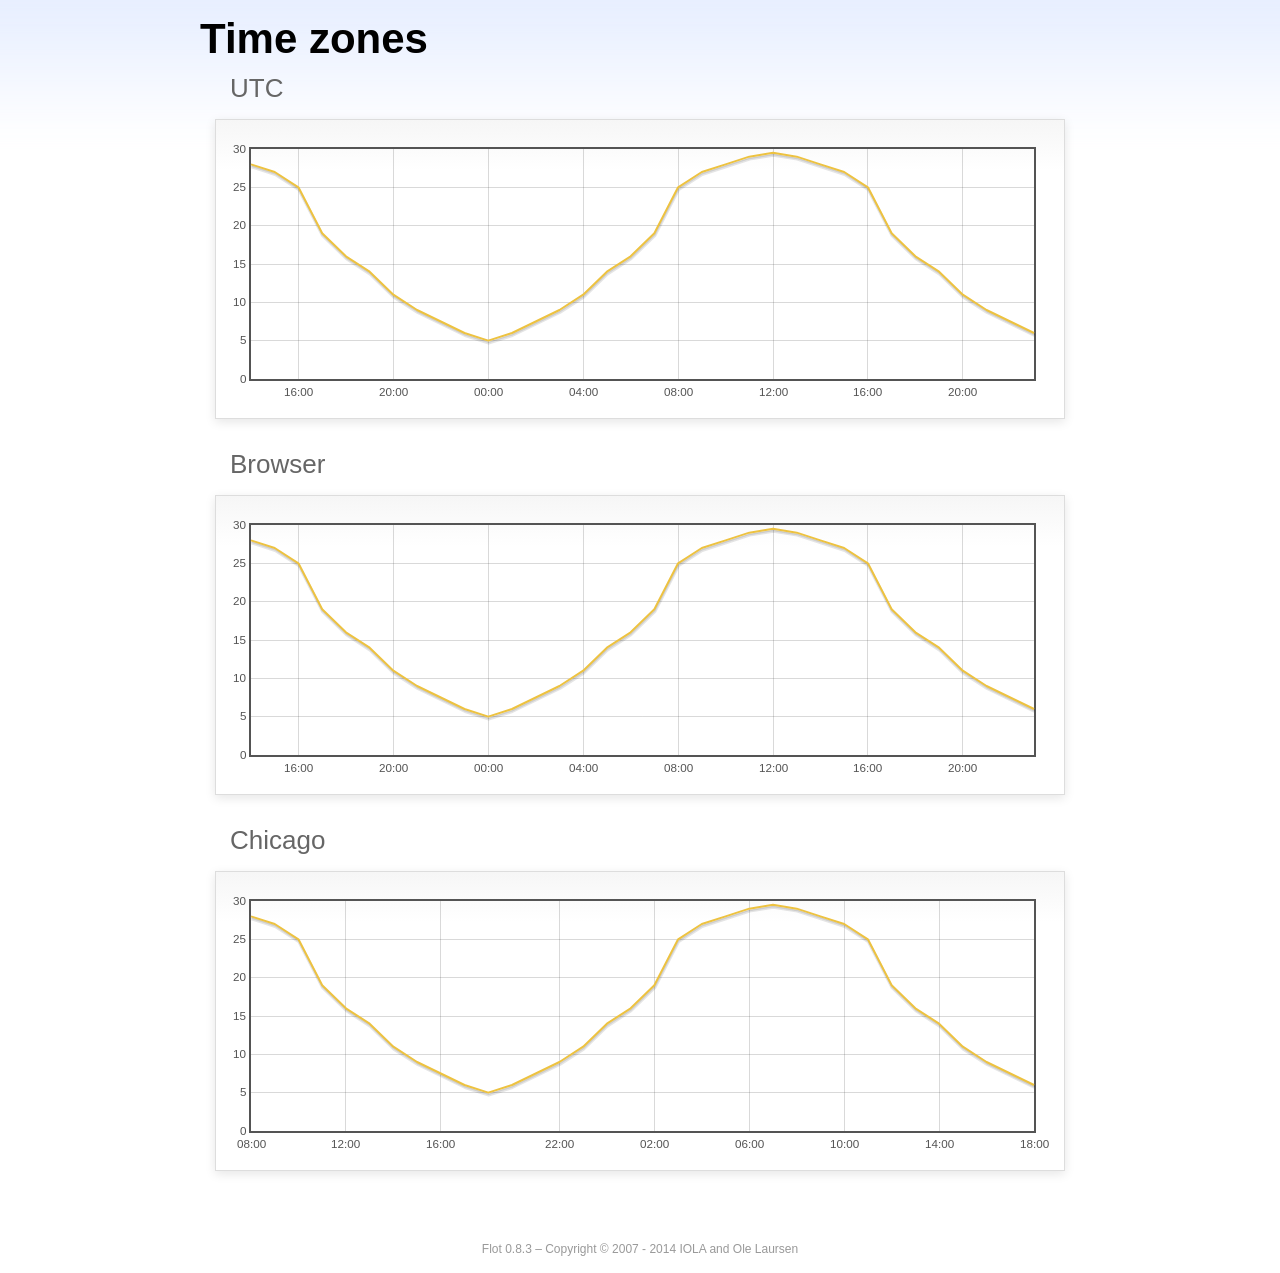
<file: plugins/flot/examples/axes-time-zones/index.html>
<!DOCTYPE html PUBLIC "-//W3C//DTD HTML 4.01//EN" "http://www.w3.org/TR/html4/strict.dtd">
<html>
<head>
	<meta http-equiv="Content-Type" content="text/html; charset=utf-8">
	<title>Flot Examples: Time zones</title>
	<link href="../examples.css" rel="stylesheet" type="text/css">
	<!--[if lte IE 8]><script language="javascript" type="text/javascript" src="../../excanvas.min.js"></script><![endif]-->
	<script language="javascript" type="text/javascript" src="../../jquery.js"></script>
	<script language="javascript" type="text/javascript" src="../../jquery.flot.js"></script>
	<script language="javascript" type="text/javascript" src="../../jquery.flot.time.js"></script>
	<script language="javascript" type="text/javascript" src="date.js"></script>
	<script type="text/javascript">

	$(function() {

		timezoneJS.timezone.zoneFileBasePath = "tz";
		timezoneJS.timezone.defaultZoneFile = [];
		timezoneJS.timezone.init({async: false});

		var d = [
			[Date.UTC(2011, 2, 12, 14, 0, 0), 28],
			[Date.UTC(2011, 2, 12, 15, 0, 0), 27],
			[Date.UTC(2011, 2, 12, 16, 0, 0), 25],
			[Date.UTC(2011, 2, 12, 17, 0, 0), 19],
			[Date.UTC(2011, 2, 12, 18, 0, 0), 16],
			[Date.UTC(2011, 2, 12, 19, 0, 0), 14],
			[Date.UTC(2011, 2, 12, 20, 0, 0), 11],
			[Date.UTC(2011, 2, 12, 21, 0, 0), 9],
			[Date.UTC(2011, 2, 12, 22, 0, 0), 7.5],
			[Date.UTC(2011, 2, 12, 23, 0, 0), 6],
			[Date.UTC(2011, 2, 13, 0, 0, 0), 5],
			[Date.UTC(2011, 2, 13, 1, 0, 0), 6],
			[Date.UTC(2011, 2, 13, 2, 0, 0), 7.5],
			[Date.UTC(2011, 2, 13, 3, 0, 0), 9],
			[Date.UTC(2011, 2, 13, 4, 0, 0), 11],
			[Date.UTC(2011, 2, 13, 5, 0, 0), 14],
			[Date.UTC(2011, 2, 13, 6, 0, 0), 16],
			[Date.UTC(2011, 2, 13, 7, 0, 0), 19],
			[Date.UTC(2011, 2, 13, 8, 0, 0), 25],
			[Date.UTC(2011, 2, 13, 9, 0, 0), 27],
			[Date.UTC(2011, 2, 13, 10, 0, 0), 28],
			[Date.UTC(2011, 2, 13, 11, 0, 0), 29],
			[Date.UTC(2011, 2, 13, 12, 0, 0), 29.5],
			[Date.UTC(2011, 2, 13, 13, 0, 0), 29],
			[Date.UTC(2011, 2, 13, 14, 0, 0), 28],
			[Date.UTC(2011, 2, 13, 15, 0, 0), 27],
			[Date.UTC(2011, 2, 13, 16, 0, 0), 25],
			[Date.UTC(2011, 2, 13, 17, 0, 0), 19],
			[Date.UTC(2011, 2, 13, 18, 0, 0), 16],
			[Date.UTC(2011, 2, 13, 19, 0, 0), 14],
			[Date.UTC(2011, 2, 13, 20, 0, 0), 11],
			[Date.UTC(2011, 2, 13, 21, 0, 0), 9],
			[Date.UTC(2011, 2, 13, 22, 0, 0), 7.5],
			[Date.UTC(2011, 2, 13, 23, 0, 0), 6]
		];

		var plot = $.plot("#placeholderUTC", [d], {
			xaxis: {
				mode: "time"
			}
		});

		var plot = $.plot("#placeholderLocal", [d], {
			xaxis: {
				mode: "time",
				timezone: "browser"
			}
		});

		var plot = $.plot("#placeholderChicago", [d], {
			xaxis: {
				mode: "time",
				timezone: "America/Chicago"
			}
		});

		// Add the Flot version string to the footer

		$("#footer").prepend("Flot " + $.plot.version + " &ndash; ");
	});

	</script>
</head>
<body>

	<div id="header">
		<h2>Time zones</h2>
	</div>

	<div id="content">

		<h3>UTC</h3>
		<div class="demo-container" style="height: 300px;">
			<div id="placeholderUTC" class="demo-placeholder"></div>
		</div>

		<h3>Browser</h3>
		<div class="demo-container" style="height: 300px;">
			<div id="placeholderLocal" class="demo-placeholder"></div>
		</div>

		<h3>Chicago</h3>
		<div class="demo-container" style="height: 300px;">
			<div id="placeholderChicago" class="demo-placeholder"></div>
		</div>

	</div>

	<div id="footer">
		Copyright &copy; 2007 - 2014 IOLA and Ole Laursen
	</div>

</body>
</html>
</file>
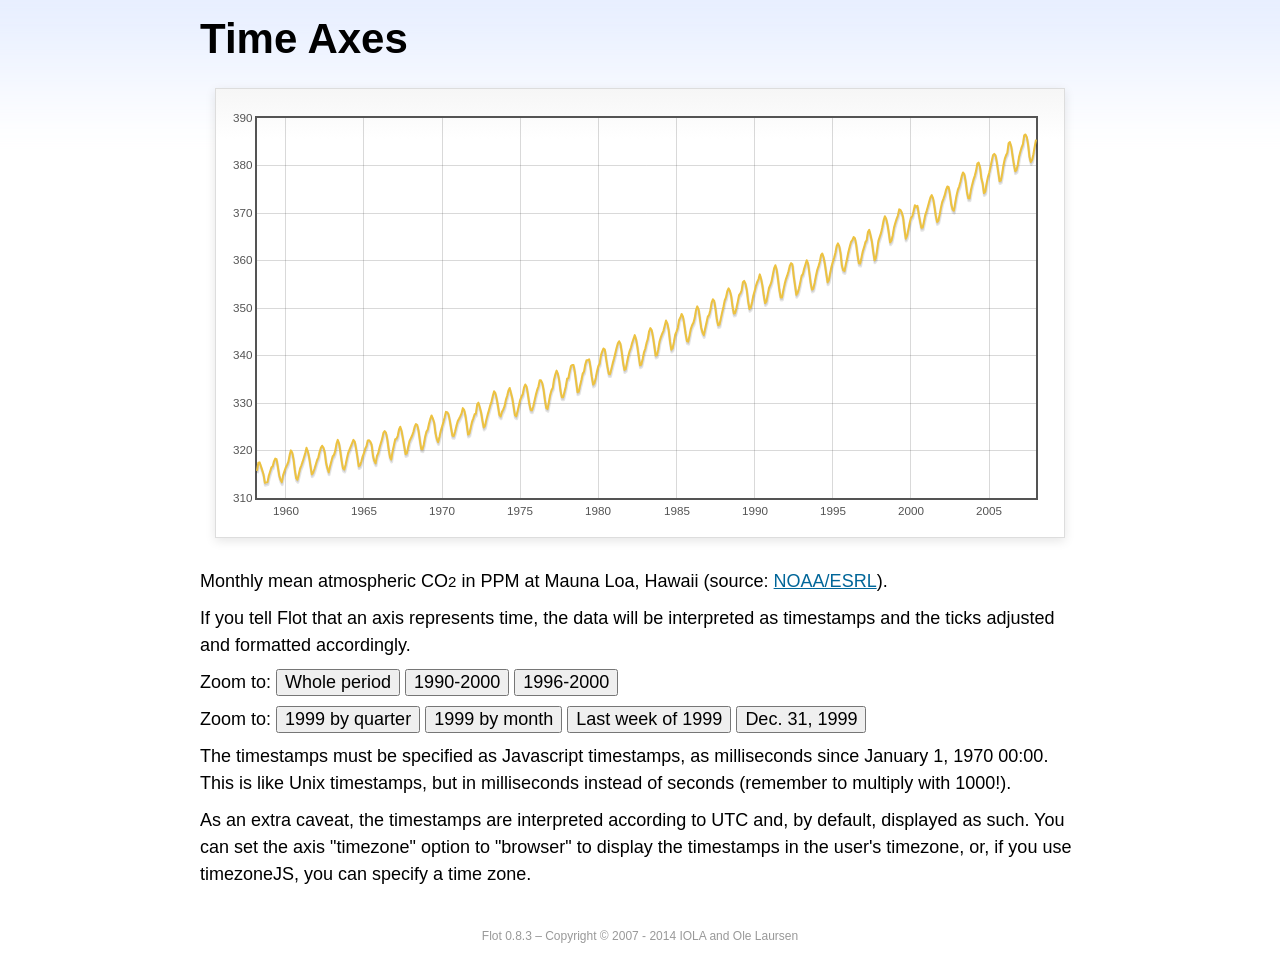
<file: plugins/flot/examples/axes-time/index.html>
<!DOCTYPE html PUBLIC "-//W3C//DTD HTML 4.01//EN" "http://www.w3.org/TR/html4/strict.dtd">
<html>
<head>
	<meta http-equiv="Content-Type" content="text/html; charset=utf-8">
	<title>Flot Examples: Time Axes</title>
	<link href="../examples.css" rel="stylesheet" type="text/css">
	<!--[if lte IE 8]><script language="javascript" type="text/javascript" src="../../excanvas.min.js"></script><![endif]-->
	<script language="javascript" type="text/javascript" src="../../jquery.js"></script>
	<script language="javascript" type="text/javascript" src="../../jquery.flot.js"></script>
	<script language="javascript" type="text/javascript" src="../../jquery.flot.time.js"></script>
	<script type="text/javascript">

	$(function() {

		var d = [[-373597200000, 315.71], [-370918800000, 317.45], [-368326800000, 317.50], [-363056400000, 315.86], [-360378000000, 314.93], [-357699600000, 313.19], [-352429200000, 313.34], [-349837200000, 314.67], [-347158800000, 315.58], [-344480400000, 316.47], [-342061200000, 316.65], [-339382800000, 317.71], [-336790800000, 318.29], [-334112400000, 318.16], [-331520400000, 316.55], [-328842000000, 314.80], [-326163600000, 313.84], [-323571600000, 313.34], [-320893200000, 314.81], [-318301200000, 315.59], [-315622800000, 316.43], [-312944400000, 316.97], [-310438800000, 317.58], [-307760400000, 319.03], [-305168400000, 320.03], [-302490000000, 319.59], [-299898000000, 318.18], [-297219600000, 315.91], [-294541200000, 314.16], [-291949200000, 313.83], [-289270800000, 315.00], [-286678800000, 316.19], [-284000400000, 316.89], [-281322000000, 317.70], [-278902800000, 318.54], [-276224400000, 319.48], [-273632400000, 320.58], [-270954000000, 319.78], [-268362000000, 318.58], [-265683600000, 316.79], [-263005200000, 314.99], [-260413200000, 315.31], [-257734800000, 316.10], [-255142800000, 317.01], [-252464400000, 317.94], [-249786000000, 318.56], [-247366800000, 319.69], [-244688400000, 320.58], [-242096400000, 321.01], [-239418000000, 320.61], [-236826000000, 319.61], [-234147600000, 317.40], [-231469200000, 316.26], [-228877200000, 315.42], [-226198800000, 316.69], [-223606800000, 317.69], [-220928400000, 318.74], [-218250000000, 319.08], [-215830800000, 319.86], [-213152400000, 321.39], [-210560400000, 322.24], [-207882000000, 321.47], [-205290000000, 319.74], [-202611600000, 317.77], [-199933200000, 316.21], [-197341200000, 315.99], [-194662800000, 317.07], [-192070800000, 318.36], [-189392400000, 319.57], [-178938000000, 322.23], [-176259600000, 321.89], [-173667600000, 320.44], [-170989200000, 318.70], [-168310800000, 316.70], [-165718800000, 316.87], [-163040400000, 317.68], [-160448400000, 318.71], [-157770000000, 319.44], [-155091600000, 320.44], [-152672400000, 320.89], [-149994000000, 322.13], [-147402000000, 322.16], [-144723600000, 321.87], [-142131600000, 321.21], [-139453200000, 318.87], [-136774800000, 317.81], [-134182800000, 317.30], [-131504400000, 318.87], [-128912400000, 319.42], [-126234000000, 320.62], [-123555600000, 321.59], [-121136400000, 322.39], [-118458000000, 323.70], [-115866000000, 324.07], [-113187600000, 323.75], [-110595600000, 322.40], [-107917200000, 320.37], [-105238800000, 318.64], [-102646800000, 318.10], [-99968400000, 319.79], [-97376400000, 321.03], [-94698000000, 322.33], [-92019600000, 322.50], [-89600400000, 323.04], [-86922000000, 324.42], [-84330000000, 325.00], [-81651600000, 324.09], [-79059600000, 322.55], [-76381200000, 320.92], [-73702800000, 319.26], [-71110800000, 319.39], [-68432400000, 320.72], [-65840400000, 321.96], [-63162000000, 322.57], [-60483600000, 323.15], [-57978000000, 323.89], [-55299600000, 325.02], [-52707600000, 325.57], [-50029200000, 325.36], [-47437200000, 324.14], [-44758800000, 322.11], [-42080400000, 320.33], [-39488400000, 320.25], [-36810000000, 321.32], [-34218000000, 322.90], [-31539600000, 324.00], [-28861200000, 324.42], [-26442000000, 325.64], [-23763600000, 326.66], [-21171600000, 327.38], [-18493200000, 326.70], [-15901200000, 325.89], [-13222800000, 323.67], [-10544400000, 322.38], [-7952400000, 321.78], [-5274000000, 322.85], [-2682000000, 324.12], [-3600000, 325.06], [2674800000, 325.98], [5094000000, 326.93], [7772400000, 328.13], [10364400000, 328.07], [13042800000, 327.66], [15634800000, 326.35], [18313200000, 324.69], [20991600000, 323.10], [23583600000, 323.07], [26262000000, 324.01], [28854000000, 325.13], [31532400000, 326.17], [34210800000, 326.68], [36630000000, 327.18], [39308400000, 327.78], [41900400000, 328.92], [44578800000, 328.57], [47170800000, 327.37], [49849200000, 325.43], [52527600000, 323.36], [55119600000, 323.56], [57798000000, 324.80], [60390000000, 326.01], [63068400000, 326.77], [65746800000, 327.63], [68252400000, 327.75], [70930800000, 329.72], [73522800000, 330.07], [76201200000, 329.09], [78793200000, 328.05], [81471600000, 326.32], [84150000000, 324.84], [86742000000, 325.20], [89420400000, 326.50], [92012400000, 327.55], [94690800000, 328.54], [97369200000, 329.56], [99788400000, 330.30], [102466800000, 331.50], [105058800000, 332.48], [107737200000, 332.07], [110329200000, 330.87], [113007600000, 329.31], [115686000000, 327.51], [118278000000, 327.18], [120956400000, 328.16], [123548400000, 328.64], [126226800000, 329.35], [128905200000, 330.71], [131324400000, 331.48], [134002800000, 332.65], [136594800000, 333.16], [139273200000, 332.06], [141865200000, 330.99], [144543600000, 329.17], [147222000000, 327.41], [149814000000, 327.20], [152492400000, 328.33], [155084400000, 329.50], [157762800000, 330.68], [160441200000, 331.41], [162860400000, 331.85], [165538800000, 333.29], [168130800000, 333.91], [170809200000, 333.40], [173401200000, 331.78], [176079600000, 329.88], [178758000000, 328.57], [181350000000, 328.46], [184028400000, 329.26], [189298800000, 331.71], [191977200000, 332.76], [194482800000, 333.48], [197161200000, 334.78], [199753200000, 334.78], [202431600000, 334.17], [205023600000, 332.78], [207702000000, 330.64], [210380400000, 328.95], [212972400000, 328.77], [215650800000, 330.23], [218242800000, 331.69], [220921200000, 332.70], [223599600000, 333.24], [226018800000, 334.96], [228697200000, 336.04], [231289200000, 336.82], [233967600000, 336.13], [236559600000, 334.73], [239238000000, 332.52], [241916400000, 331.19], [244508400000, 331.19], [247186800000, 332.35], [249778800000, 333.47], [252457200000, 335.11], [255135600000, 335.26], [257554800000, 336.60], [260233200000, 337.77], [262825200000, 338.00], [265503600000, 337.99], [268095600000, 336.48], [270774000000, 334.37], [273452400000, 332.27], [276044400000, 332.41], [278722800000, 333.76], [281314800000, 334.83], [283993200000, 336.21], [286671600000, 336.64], [289090800000, 338.12], [291769200000, 339.02], [294361200000, 339.02], [297039600000, 339.20], [299631600000, 337.58], [302310000000, 335.55], [304988400000, 333.89], [307580400000, 334.14], [310258800000, 335.26], [312850800000, 336.71], [315529200000, 337.81], [318207600000, 338.29], [320713200000, 340.04], [323391600000, 340.86], [325980000000, 341.47], [328658400000, 341.26], [331250400000, 339.29], [333928800000, 337.60], [336607200000, 336.12], [339202800000, 336.08], [341881200000, 337.22], [344473200000, 338.34], [347151600000, 339.36], [349830000000, 340.51], [352249200000, 341.57], [354924000000, 342.56], [357516000000, 343.01], [360194400000, 342.47], [362786400000, 340.71], [365464800000, 338.52], [368143200000, 336.96], [370738800000, 337.13], [373417200000, 338.58], [376009200000, 339.89], [378687600000, 340.93], [381366000000, 341.69], [383785200000, 342.69], [389052000000, 344.30], [391730400000, 343.43], [394322400000, 341.88], [397000800000, 339.89], [399679200000, 337.95], [402274800000, 338.10], [404953200000, 339.27], [407545200000, 340.67], [410223600000, 341.42], [412902000000, 342.68], [415321200000, 343.46], [417996000000, 345.10], [420588000000, 345.76], [423266400000, 345.36], [425858400000, 343.91], [428536800000, 342.05], [431215200000, 340.00], [433810800000, 340.12], [436489200000, 341.33], [439081200000, 342.94], [441759600000, 343.87], [444438000000, 344.60], [446943600000, 345.20], [452210400000, 347.36], [454888800000, 346.74], [457480800000, 345.41], [460159200000, 343.01], [462837600000, 341.23], [465433200000, 341.52], [468111600000, 342.86], [470703600000, 344.41], [473382000000, 345.09], [476060400000, 345.89], [478479600000, 347.49], [481154400000, 348.00], [483746400000, 348.75], [486424800000, 348.19], [489016800000, 346.54], [491695200000, 344.63], [494373600000, 343.03], [496969200000, 342.92], [499647600000, 344.24], [502239600000, 345.62], [504918000000, 346.43], [507596400000, 346.94], [510015600000, 347.88], [512690400000, 349.57], [515282400000, 350.35], [517960800000, 349.72], [520552800000, 347.78], [523231200000, 345.86], [525909600000, 344.84], [528505200000, 344.32], [531183600000, 345.67], [533775600000, 346.88], [536454000000, 348.19], [539132400000, 348.55], [541551600000, 349.52], [544226400000, 351.12], [546818400000, 351.84], [549496800000, 351.49], [552088800000, 349.82], [554767200000, 347.63], [557445600000, 346.38], [560041200000, 346.49], [562719600000, 347.75], [565311600000, 349.03], [567990000000, 350.20], [570668400000, 351.61], [573174000000, 352.22], [575848800000, 353.53], [578440800000, 354.14], [581119200000, 353.62], [583711200000, 352.53], [586389600000, 350.41], [589068000000, 348.84], [591663600000, 348.94], [594342000000, 350.04], [596934000000, 351.29], [599612400000, 352.72], [602290800000, 353.10], [604710000000, 353.65], [607384800000, 355.43], [609976800000, 355.70], [612655200000, 355.11], [615247200000, 353.79], [617925600000, 351.42], [620604000000, 349.81], [623199600000, 350.11], [625878000000, 351.26], [628470000000, 352.63], [631148400000, 353.64], [633826800000, 354.72], [636246000000, 355.49], [638920800000, 356.09], [641512800000, 357.08], [644191200000, 356.11], [646783200000, 354.70], [649461600000, 352.68], [652140000000, 351.05], [654735600000, 351.36], [657414000000, 352.81], [660006000000, 354.22], [662684400000, 354.85], [665362800000, 355.66], [667782000000, 357.04], [670456800000, 358.40], [673048800000, 359.00], [675727200000, 357.99], [678319200000, 356.00], [680997600000, 353.78], [683676000000, 352.20], [686271600000, 352.22], [688950000000, 353.70], [691542000000, 354.98], [694220400000, 356.09], [696898800000, 356.85], [699404400000, 357.73], [702079200000, 358.91], [704671200000, 359.45], [707349600000, 359.19], [709941600000, 356.72], [712620000000, 354.79], [715298400000, 352.79], [717894000000, 353.20], [720572400000, 354.15], [723164400000, 355.39], [725842800000, 356.77], [728521200000, 357.17], [730940400000, 358.26], [733615200000, 359.16], [736207200000, 360.07], [738885600000, 359.41], [741477600000, 357.44], [744156000000, 355.30], [746834400000, 353.87], [749430000000, 354.04], [752108400000, 355.27], [754700400000, 356.70], [757378800000, 358.00], [760057200000, 358.81], [762476400000, 359.68], [765151200000, 361.13], [767743200000, 361.48], [770421600000, 360.60], [773013600000, 359.20], [775692000000, 357.23], [778370400000, 355.42], [780966000000, 355.89], [783644400000, 357.41], [786236400000, 358.74], [788914800000, 359.73], [791593200000, 360.61], [794012400000, 361.58], [796687200000, 363.05], [799279200000, 363.62], [801957600000, 363.03], [804549600000, 361.55], [807228000000, 358.94], [809906400000, 357.93], [812502000000, 357.80], [815180400000, 359.22], [817772400000, 360.44], [820450800000, 361.83], [823129200000, 362.95], [825634800000, 363.91], [828309600000, 364.28], [830901600000, 364.94], [833580000000, 364.70], [836172000000, 363.31], [838850400000, 361.15], [841528800000, 359.40], [844120800000, 359.34], [846802800000, 360.62], [849394800000, 361.96], [852073200000, 362.81], [854751600000, 363.87], [857170800000, 364.25], [859845600000, 366.02], [862437600000, 366.46], [865116000000, 365.32], [867708000000, 364.07], [870386400000, 361.95], [873064800000, 360.06], [875656800000, 360.49], [878338800000, 362.19], [880930800000, 364.12], [883609200000, 364.99], [886287600000, 365.82], [888706800000, 366.95], [891381600000, 368.42], [893973600000, 369.33], [896652000000, 368.78], [899244000000, 367.59], [901922400000, 365.84], [904600800000, 363.83], [907192800000, 364.18], [909874800000, 365.34], [912466800000, 366.93], [915145200000, 367.94], [917823600000, 368.82], [920242800000, 369.46], [922917600000, 370.77], [925509600000, 370.66], [928188000000, 370.10], [930780000000, 369.08], [933458400000, 366.66], [936136800000, 364.60], [938728800000, 365.17], [941410800000, 366.51], [944002800000, 367.89], [946681200000, 369.04], [949359600000, 369.35], [951865200000, 370.38], [954540000000, 371.63], [957132000000, 371.32], [959810400000, 371.53], [962402400000, 369.75], [965080800000, 368.23], [967759200000, 366.87], [970351200000, 366.94], [973033200000, 368.27], [975625200000, 369.64], [978303600000, 370.46], [980982000000, 371.44], [983401200000, 372.37], [986076000000, 373.33], [988668000000, 373.77], [991346400000, 373.09], [993938400000, 371.51], [996616800000, 369.55], [999295200000, 368.12], [1001887200000, 368.38], [1004569200000, 369.66], [1007161200000, 371.11], [1009839600000, 372.36], [1012518000000, 373.09], [1014937200000, 373.81], [1017612000000, 374.93], [1020204000000, 375.58], [1022882400000, 375.44], [1025474400000, 373.86], [1028152800000, 371.77], [1030831200000, 370.73], [1033423200000, 370.50], [1036105200000, 372.18], [1038697200000, 373.70], [1041375600000, 374.92], [1044054000000, 375.62], [1046473200000, 376.51], [1049148000000, 377.75], [1051740000000, 378.54], [1054418400000, 378.20], [1057010400000, 376.68], [1059688800000, 374.43], [1062367200000, 373.11], [1064959200000, 373.10], [1067641200000, 374.77], [1070233200000, 375.97], [1072911600000, 377.03], [1075590000000, 377.87], [1078095600000, 378.88], [1080770400000, 380.42], [1083362400000, 380.62], [1086040800000, 379.70], [1088632800000, 377.43], [1091311200000, 376.32], [1093989600000, 374.19], [1096581600000, 374.47], [1099263600000, 376.15], [1101855600000, 377.51], [1104534000000, 378.43], [1107212400000, 379.70], [1109631600000, 380.92], [1112306400000, 382.18], [1114898400000, 382.45], [1117576800000, 382.14], [1120168800000, 380.60], [1122847200000, 378.64], [1125525600000, 376.73], [1128117600000, 376.84], [1130799600000, 378.29], [1133391600000, 380.06], [1136070000000, 381.40], [1138748400000, 382.20], [1141167600000, 382.66], [1143842400000, 384.69], [1146434400000, 384.94], [1149112800000, 384.01], [1151704800000, 382.14], [1154383200000, 380.31], [1157061600000, 378.81], [1159653600000, 379.03], [1162335600000, 380.17], [1164927600000, 381.85], [1167606000000, 382.94], [1170284400000, 383.86], [1172703600000, 384.49], [1175378400000, 386.37], [1177970400000, 386.54], [1180648800000, 385.98], [1183240800000, 384.36], [1185919200000, 381.85], [1188597600000, 380.74], [1191189600000, 381.15], [1193871600000, 382.38], [1196463600000, 383.94], [1199142000000, 385.44]]; 

		$.plot("#placeholder", [d], {
			xaxis: { mode: "time" }
		});

		$("#whole").click(function () {
			$.plot("#placeholder", [d], {
				xaxis: { mode: "time" }
			});
		});

		$("#nineties").click(function () {
			$.plot("#placeholder", [d], {
				xaxis: {
					mode: "time",
					min: (new Date(1990, 0, 1)).getTime(),
					max: (new Date(2000, 0, 1)).getTime()
				}
			});
		});

		$("#latenineties").click(function () {
			$.plot("#placeholder", [d], {
				xaxis: {
					mode: "time",
					minTickSize: [1, "year"],
					min: (new Date(1996, 0, 1)).getTime(),
					max: (new Date(2000, 0, 1)).getTime()
				}
			});
		});

		$("#ninetyninequarters").click(function () {
			$.plot("#placeholder", [d], {
				xaxis: {
					mode: "time",
					minTickSize: [1, "quarter"],
					min: (new Date(1999, 0, 1)).getTime(),
					max: (new Date(2000, 0, 1)).getTime()
				}
			});
		});

		$("#ninetynine").click(function () {
			$.plot("#placeholder", [d], {
				xaxis: {
					mode: "time",
					minTickSize: [1, "month"],
					min: (new Date(1999, 0, 1)).getTime(),
					max: (new Date(2000, 0, 1)).getTime()
				}
			});
		});

		$("#lastweekninetynine").click(function () {
			$.plot("#placeholder", [d], {
				xaxis: {
					mode: "time",
					minTickSize: [1, "day"],
					min: (new Date(1999, 11, 25)).getTime(),
					max: (new Date(2000, 0, 1)).getTime(),
					timeformat: "%a"
				}
			});
		});

		$("#lastdayninetynine").click(function () {
			$.plot("#placeholder", [d], {
				xaxis: {
					mode: "time",
					minTickSize: [1, "hour"],
					min: (new Date(1999, 11, 31)).getTime(),
					max: (new Date(2000, 0, 1)).getTime(),
					twelveHourClock: true
				}
			});
		});

		// Add the Flot version string to the footer

		$("#footer").prepend("Flot " + $.plot.version + " &ndash; ");
	});

	</script>
</head>
<body>

	<div id="header">
		<h2>Time Axes</h2>
	</div>

	<div id="content">

		<div class="demo-container">
			<div id="placeholder" class="demo-placeholder"></div>
		</div>

		<p>Monthly mean atmospheric CO<sub>2</sub> in PPM at Mauna Loa, Hawaii (source: <a href="http://www.esrl.noaa.gov/gmd/ccgg/trends/">NOAA/ESRL</a>).</p>

		<p>If you tell Flot that an axis represents time, the data will be interpreted as timestamps and the ticks adjusted and formatted accordingly.</p>

		<p>Zoom to: <button id="whole">Whole period</button>
		<button id="nineties">1990-2000</button>
		<button id="latenineties">1996-2000</button></p>

		<p>Zoom to: <button id="ninetyninequarters">1999 by quarter</button>
		<button id="ninetynine">1999 by month</button>
		<button id="lastweekninetynine">Last week of 1999</button>
		<button id="lastdayninetynine">Dec. 31, 1999</button></p>

		<p>The timestamps must be specified as Javascript timestamps, as milliseconds since January 1, 1970 00:00. This is like Unix timestamps, but in milliseconds instead of seconds (remember to multiply with 1000!).</p>

		<p>As an extra caveat, the timestamps are interpreted according to UTC and, by default, displayed as such. You can set the axis "timezone" option to "browser" to display the timestamps in the user's timezone, or, if you use timezoneJS, you can specify a time zone.</p>

	</div>

	<div id="footer">
		Copyright &copy; 2007 - 2014 IOLA and Ole Laursen
	</div>

</body>
</html>
</file>
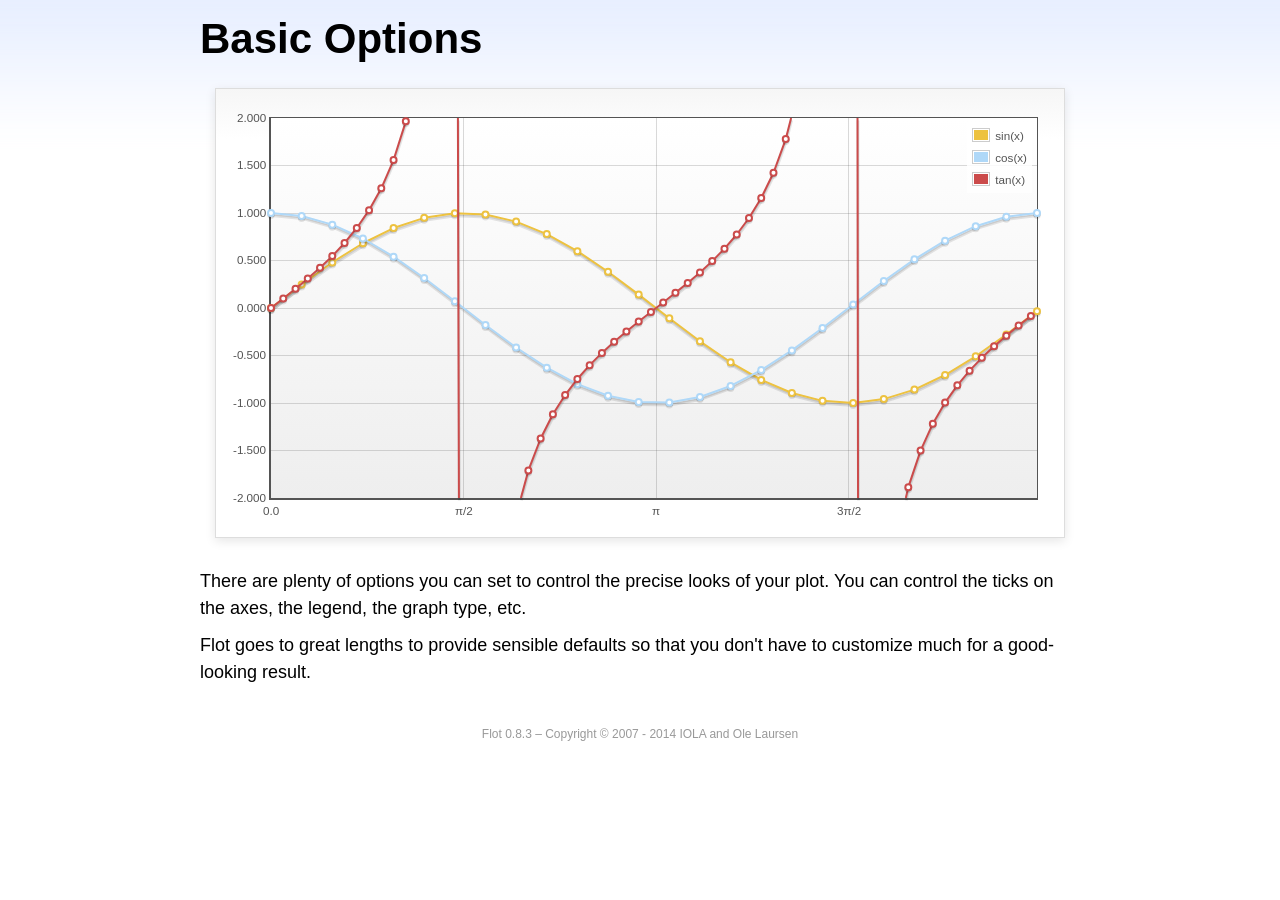
<file: plugins/flot/examples/basic-options/index.html>
<!DOCTYPE html PUBLIC "-//W3C//DTD HTML 4.01//EN" "http://www.w3.org/TR/html4/strict.dtd">
<html>
<head>
	<meta http-equiv="Content-Type" content="text/html; charset=utf-8">
	<title>Flot Examples: Basic Options</title>
	<link href="../examples.css" rel="stylesheet" type="text/css">
	<!--[if lte IE 8]><script language="javascript" type="text/javascript" src="../../excanvas.min.js"></script><![endif]-->
	<script language="javascript" type="text/javascript" src="../../jquery.js"></script>
	<script language="javascript" type="text/javascript" src="../../jquery.flot.js"></script>
	<script type="text/javascript">

	$(function () {

		var d1 = [];
		for (var i = 0; i < Math.PI * 2; i += 0.25) {
			d1.push([i, Math.sin(i)]);
		}

		var d2 = [];
		for (var i = 0; i < Math.PI * 2; i += 0.25) {
			d2.push([i, Math.cos(i)]);
		}

		var d3 = [];
		for (var i = 0; i < Math.PI * 2; i += 0.1) {
			d3.push([i, Math.tan(i)]);
		}

		$.plot("#placeholder", [
			{ label: "sin(x)", data: d1 },
			{ label: "cos(x)", data: d2 },
			{ label: "tan(x)", data: d3 }
		], {
			series: {
				lines: { show: true },
				points: { show: true }
			},
			xaxis: {
				ticks: [
					0, [ Math.PI/2, "\u03c0/2" ], [ Math.PI, "\u03c0" ],
					[ Math.PI * 3/2, "3\u03c0/2" ], [ Math.PI * 2, "2\u03c0" ]
				]
			},
			yaxis: {
				ticks: 10,
				min: -2,
				max: 2,
				tickDecimals: 3
			},
			grid: {
				backgroundColor: { colors: [ "#fff", "#eee" ] },
				borderWidth: {
					top: 1,
					right: 1,
					bottom: 2,
					left: 2
				}
			}
		});

		// Add the Flot version string to the footer

		$("#footer").prepend("Flot " + $.plot.version + " &ndash; ");
	});

	</script>
</head>
<body>

	<div id="header">
		<h2>Basic Options</h2>
	</div>

	<div id="content">

		<div class="demo-container">
			<div id="placeholder" class="demo-placeholder"></div>
		</div>

		<p>There are plenty of options you can set to control the precise looks of your plot. You can control the ticks on the axes, the legend, the graph type, etc.</p>

		<p>Flot goes to great lengths to provide sensible defaults so that you don't have to customize much for a good-looking result.</p>

	</div>

	<div id="footer">
		Copyright &copy; 2007 - 2014 IOLA and Ole Laursen
	</div>

</body>
</html>
</file>
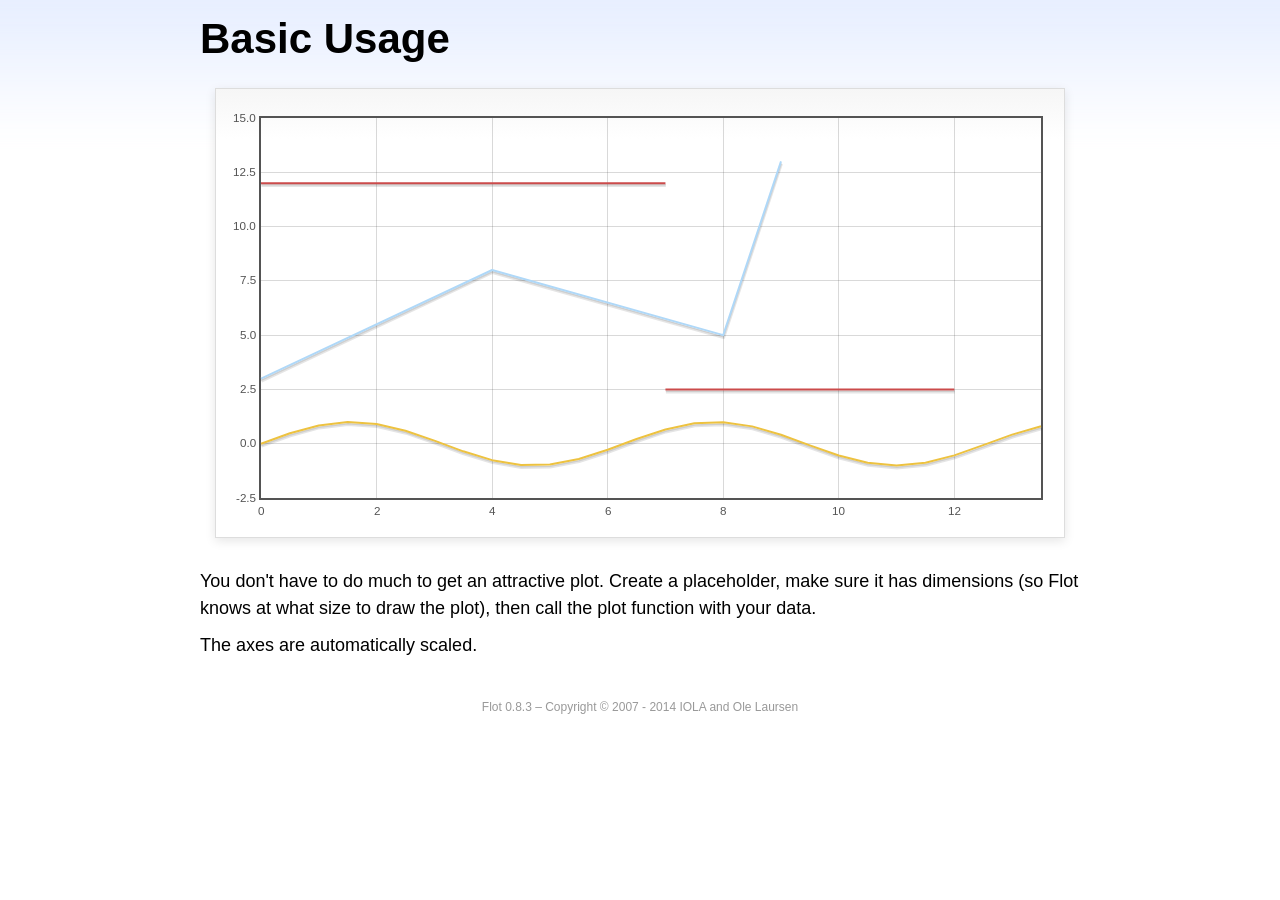
<file: plugins/flot/examples/basic-usage/index.html>
<!DOCTYPE html PUBLIC "-//W3C//DTD HTML 4.01//EN" "http://www.w3.org/TR/html4/strict.dtd">
<html>
<head>
	<meta http-equiv="Content-Type" content="text/html; charset=utf-8">
	<title>Flot Examples: Basic Usage</title>
	<link href="../examples.css" rel="stylesheet" type="text/css">
	<!--[if lte IE 8]><script language="javascript" type="text/javascript" src="../../excanvas.min.js"></script><![endif]-->
	<script language="javascript" type="text/javascript" src="../../jquery.js"></script>
	<script language="javascript" type="text/javascript" src="../../jquery.flot.js"></script>
	<script type="text/javascript">

	$(function() {

		var d1 = [];
		for (var i = 0; i < 14; i += 0.5) {
			d1.push([i, Math.sin(i)]);
		}

		var d2 = [[0, 3], [4, 8], [8, 5], [9, 13]];

		// A null signifies separate line segments

		var d3 = [[0, 12], [7, 12], null, [7, 2.5], [12, 2.5]];

		$.plot("#placeholder", [ d1, d2, d3 ]);

		// Add the Flot version string to the footer

		$("#footer").prepend("Flot " + $.plot.version + " &ndash; ");
	});

	</script>
</head>
<body>

	<div id="header">
		<h2>Basic Usage</h2>
	</div>

	<div id="content">

		<div class="demo-container">
			<div id="placeholder" class="demo-placeholder"></div>
		</div>

		<p>You don't have to do much to get an attractive plot.  Create a placeholder, make sure it has dimensions (so Flot knows at what size to draw the plot), then call the plot function with your data.</p>

		<p>The axes are automatically scaled.</p>

	</div>

	<div id="footer">
		Copyright &copy; 2007 - 2014 IOLA and Ole Laursen
	</div>

</body>
</html>
</file>
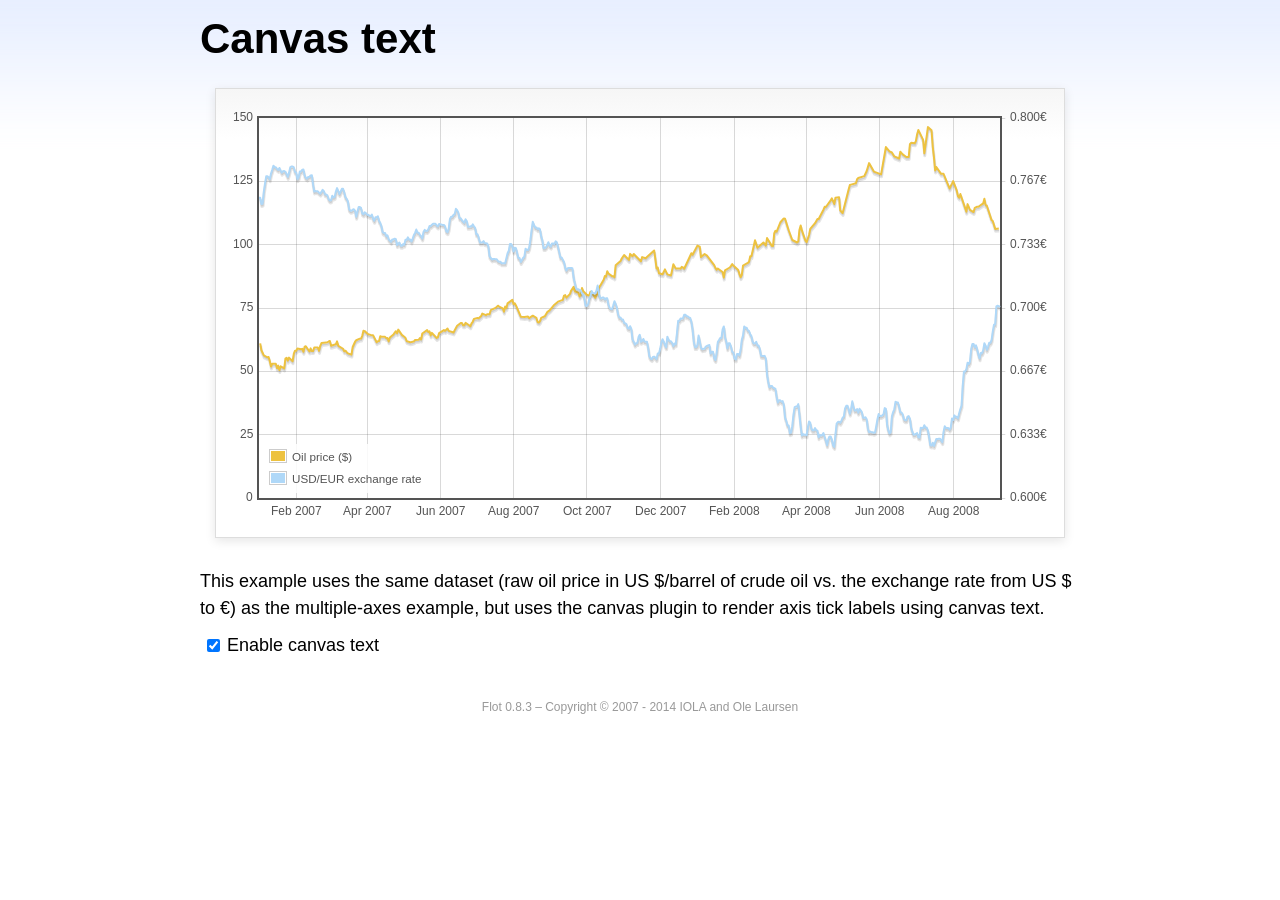
<file: plugins/flot/examples/canvas/index.html>
<!DOCTYPE html PUBLIC "-//W3C//DTD HTML 4.01//EN" "http://www.w3.org/TR/html4/strict.dtd">
<html>
<head>
	<meta http-equiv="Content-Type" content="text/html; charset=utf-8">
	<title>Flot Examples: Canvas text</title>
	<link href="../examples.css" rel="stylesheet" type="text/css">
	<!--[if lte IE 8]><script language="javascript" type="text/javascript" src="../../excanvas.min.js"></script><![endif]-->
	<script language="javascript" type="text/javascript" src="../../jquery.js"></script>
	<script language="javascript" type="text/javascript" src="../../jquery.flot.js"></script>
	<script language="javascript" type="text/javascript" src="../../jquery.flot.time.js"></script>
	<script language="javascript" type="text/javascript" src="../../jquery.flot.canvas.js"></script>
	<script type="text/javascript">

	$(function() {

		var oilPrices = [[1167692400000,61.05], [1167778800000,58.32], [1167865200000,57.35], [1167951600000,56.31], [1168210800000,55.55], [1168297200000,55.64], [1168383600000,54.02], [1168470000000,51.88], [1168556400000,52.99], [1168815600000,52.99], [1168902000000,51.21], [1168988400000,52.24], [1169074800000,50.48], [1169161200000,51.99], [1169420400000,51.13], [1169506800000,55.04], [1169593200000,55.37], [1169679600000,54.23], [1169766000000,55.42], [1170025200000,54.01], [1170111600000,56.97], [1170198000000,58.14], [1170284400000,58.14], [1170370800000,59.02], [1170630000000,58.74], [1170716400000,58.88], [1170802800000,57.71], [1170889200000,59.71], [1170975600000,59.89], [1171234800000,57.81], [1171321200000,59.06], [1171407600000,58.00], [1171494000000,57.99], [1171580400000,59.39], [1171839600000,59.39], [1171926000000,58.07], [1172012400000,60.07], [1172098800000,61.14], [1172444400000,61.39], [1172530800000,61.46], [1172617200000,61.79], [1172703600000,62.00], [1172790000000,60.07], [1173135600000,60.69], [1173222000000,61.82], [1173308400000,60.05], [1173654000000,58.91], [1173740400000,57.93], [1173826800000,58.16], [1173913200000,57.55], [1173999600000,57.11], [1174258800000,56.59], [1174345200000,59.61], [1174518000000,61.69], [1174604400000,62.28], [1174860000000,62.91], [1174946400000,62.93], [1175032800000,64.03], [1175119200000,66.03], [1175205600000,65.87], [1175464800000,64.64], [1175637600000,64.38], [1175724000000,64.28], [1175810400000,64.28], [1176069600000,61.51], [1176156000000,61.89], [1176242400000,62.01], [1176328800000,63.85], [1176415200000,63.63], [1176674400000,63.61], [1176760800000,63.10], [1176847200000,63.13], [1176933600000,61.83], [1177020000000,63.38], [1177279200000,64.58], [1177452000000,65.84], [1177538400000,65.06], [1177624800000,66.46], [1177884000000,64.40], [1178056800000,63.68], [1178143200000,63.19], [1178229600000,61.93], [1178488800000,61.47], [1178575200000,61.55], [1178748000000,61.81], [1178834400000,62.37], [1179093600000,62.46], [1179180000000,63.17], [1179266400000,62.55], [1179352800000,64.94], [1179698400000,66.27], [1179784800000,65.50], [1179871200000,65.77], [1179957600000,64.18], [1180044000000,65.20], [1180389600000,63.15], [1180476000000,63.49], [1180562400000,65.08], [1180908000000,66.30], [1180994400000,65.96], [1181167200000,66.93], [1181253600000,65.98], [1181599200000,65.35], [1181685600000,66.26], [1181858400000,68.00], [1182117600000,69.09], [1182204000000,69.10], [1182290400000,68.19], [1182376800000,68.19], [1182463200000,69.14], [1182722400000,68.19], [1182808800000,67.77], [1182895200000,68.97], [1182981600000,69.57], [1183068000000,70.68], [1183327200000,71.09], [1183413600000,70.92], [1183586400000,71.81], [1183672800000,72.81], [1183932000000,72.19], [1184018400000,72.56], [1184191200000,72.50], [1184277600000,74.15], [1184623200000,75.05], [1184796000000,75.92], [1184882400000,75.57], [1185141600000,74.89], [1185228000000,73.56], [1185314400000,75.57], [1185400800000,74.95], [1185487200000,76.83], [1185832800000,78.21], [1185919200000,76.53], [1186005600000,76.86], [1186092000000,76.00], [1186437600000,71.59], [1186696800000,71.47], [1186956000000,71.62], [1187042400000,71.00], [1187301600000,71.98], [1187560800000,71.12], [1187647200000,69.47], [1187733600000,69.26], [1187820000000,69.83], [1187906400000,71.09], [1188165600000,71.73], [1188338400000,73.36], [1188511200000,74.04], [1188856800000,76.30], [1189116000000,77.49], [1189461600000,78.23], [1189548000000,79.91], [1189634400000,80.09], [1189720800000,79.10], [1189980000000,80.57], [1190066400000,81.93], [1190239200000,83.32], [1190325600000,81.62], [1190584800000,80.95], [1190671200000,79.53], [1190757600000,80.30], [1190844000000,82.88], [1190930400000,81.66], [1191189600000,80.24], [1191276000000,80.05], [1191362400000,79.94], [1191448800000,81.44], [1191535200000,81.22], [1191794400000,79.02], [1191880800000,80.26], [1191967200000,80.30], [1192053600000,83.08], [1192140000000,83.69], [1192399200000,86.13], [1192485600000,87.61], [1192572000000,87.40], [1192658400000,89.47], [1192744800000,88.60], [1193004000000,87.56], [1193090400000,87.56], [1193176800000,87.10], [1193263200000,91.86], [1193612400000,93.53], [1193698800000,94.53], [1193871600000,95.93], [1194217200000,93.98], [1194303600000,96.37], [1194476400000,95.46], [1194562800000,96.32], [1195081200000,93.43], [1195167600000,95.10], [1195426800000,94.64], [1195513200000,95.10], [1196031600000,97.70], [1196118000000,94.42], [1196204400000,90.62], [1196290800000,91.01], [1196377200000,88.71], [1196636400000,88.32], [1196809200000,90.23], [1196982000000,88.28], [1197241200000,87.86], [1197327600000,90.02], [1197414000000,92.25], [1197586800000,90.63], [1197846000000,90.63], [1197932400000,90.49], [1198018800000,91.24], [1198105200000,91.06], [1198191600000,90.49], [1198710000000,96.62], [1198796400000,96.00], [1199142000000,99.62], [1199314800000,99.18], [1199401200000,95.09], [1199660400000,96.33], [1199833200000,95.67], [1200351600000,91.90], [1200438000000,90.84], [1200524400000,90.13], [1200610800000,90.57], [1200956400000,89.21], [1201042800000,86.99], [1201129200000,89.85], [1201474800000,90.99], [1201561200000,91.64], [1201647600000,92.33], [1201734000000,91.75], [1202079600000,90.02], [1202166000000,88.41], [1202252400000,87.14], [1202338800000,88.11], [1202425200000,91.77], [1202770800000,92.78], [1202857200000,93.27], [1202943600000,95.46], [1203030000000,95.46], [1203289200000,101.74], [1203462000000,98.81], [1203894000000,100.88], [1204066800000,99.64], [1204153200000,102.59], [1204239600000,101.84], [1204498800000,99.52], [1204585200000,99.52], [1204671600000,104.52], [1204758000000,105.47], [1204844400000,105.15], [1205103600000,108.75], [1205276400000,109.92], [1205362800000,110.33], [1205449200000,110.21], [1205708400000,105.68], [1205967600000,101.84], [1206313200000,100.86], [1206399600000,101.22], [1206486000000,105.90], [1206572400000,107.58], [1206658800000,105.62], [1206914400000,101.58], [1207000800000,100.98], [1207173600000,103.83], [1207260000000,106.23], [1207605600000,108.50], [1207778400000,110.11], [1207864800000,110.14], [1208210400000,113.79], [1208296800000,114.93], [1208383200000,114.86], [1208728800000,117.48], [1208815200000,118.30], [1208988000000,116.06], [1209074400000,118.52], [1209333600000,118.75], [1209420000000,113.46], [1209592800000,112.52], [1210024800000,121.84], [1210111200000,123.53], [1210197600000,123.69], [1210543200000,124.23], [1210629600000,125.80], [1210716000000,126.29], [1211148000000,127.05], [1211320800000,129.07], [1211493600000,132.19], [1211839200000,128.85], [1212357600000,127.76], [1212703200000,138.54], [1212962400000,136.80], [1213135200000,136.38], [1213308000000,134.86], [1213653600000,134.01], [1213740000000,136.68], [1213912800000,135.65], [1214172000000,134.62], [1214258400000,134.62], [1214344800000,134.62], [1214431200000,139.64], [1214517600000,140.21], [1214776800000,140.00], [1214863200000,140.97], [1214949600000,143.57], [1215036000000,145.29], [1215381600000,141.37], [1215468000000,136.04], [1215727200000,146.40], [1215986400000,145.18], [1216072800000,138.74], [1216159200000,134.60], [1216245600000,129.29], [1216332000000,130.65], [1216677600000,127.95], [1216850400000,127.95], [1217282400000,122.19], [1217455200000,124.08], [1217541600000,125.10], [1217800800000,121.41], [1217887200000,119.17], [1217973600000,118.58], [1218060000000,120.02], [1218405600000,114.45], [1218492000000,113.01], [1218578400000,116.00], [1218751200000,113.77], [1219010400000,112.87], [1219096800000,114.53], [1219269600000,114.98], [1219356000000,114.98], [1219701600000,116.27], [1219788000000,118.15], [1219874400000,115.59], [1219960800000,115.46], [1220306400000,109.71], [1220392800000,109.35], [1220565600000,106.23], [1220824800000,106.34]];

		var exchangeRates = [[1167606000000,0.7580], [1167692400000,0.7580], [1167778800000,0.75470], [1167865200000,0.75490], [1167951600000,0.76130], [1168038000000,0.76550], [1168124400000,0.76930], [1168210800000,0.76940], [1168297200000,0.76880], [1168383600000,0.76780], [1168470000000,0.77080], [1168556400000,0.77270], [1168642800000,0.77490], [1168729200000,0.77410], [1168815600000,0.77410], [1168902000000,0.77320], [1168988400000,0.77270], [1169074800000,0.77370], [1169161200000,0.77240], [1169247600000,0.77120], [1169334000000,0.7720], [1169420400000,0.77210], [1169506800000,0.77170], [1169593200000,0.77040], [1169679600000,0.7690], [1169766000000,0.77110], [1169852400000,0.7740], [1169938800000,0.77450], [1170025200000,0.77450], [1170111600000,0.7740], [1170198000000,0.77160], [1170284400000,0.77130], [1170370800000,0.76780], [1170457200000,0.76880], [1170543600000,0.77180], [1170630000000,0.77180], [1170716400000,0.77280], [1170802800000,0.77290], [1170889200000,0.76980], [1170975600000,0.76850], [1171062000000,0.76810], [1171148400000,0.7690], [1171234800000,0.7690], [1171321200000,0.76980], [1171407600000,0.76990], [1171494000000,0.76510], [1171580400000,0.76130], [1171666800000,0.76160], [1171753200000,0.76140], [1171839600000,0.76140], [1171926000000,0.76070], [1172012400000,0.76020], [1172098800000,0.76110], [1172185200000,0.76220], [1172271600000,0.76150], [1172358000000,0.75980], [1172444400000,0.75980], [1172530800000,0.75920], [1172617200000,0.75730], [1172703600000,0.75660], [1172790000000,0.75670], [1172876400000,0.75910], [1172962800000,0.75820], [1173049200000,0.75850], [1173135600000,0.76130], [1173222000000,0.76310], [1173308400000,0.76150], [1173394800000,0.760], [1173481200000,0.76130], [1173567600000,0.76270], [1173654000000,0.76270], [1173740400000,0.76080], [1173826800000,0.75830], [1173913200000,0.75750], [1173999600000,0.75620], [1174086000000,0.7520], [1174172400000,0.75120], [1174258800000,0.75120], [1174345200000,0.75170], [1174431600000,0.7520], [1174518000000,0.75110], [1174604400000,0.7480], [1174690800000,0.75090], [1174777200000,0.75310], [1174860000000,0.75310], [1174946400000,0.75270], [1175032800000,0.74980], [1175119200000,0.74930], [1175205600000,0.75040], [1175292000000,0.750], [1175378400000,0.74910], [1175464800000,0.74910], [1175551200000,0.74850], [1175637600000,0.74840], [1175724000000,0.74920], [1175810400000,0.74710], [1175896800000,0.74590], [1175983200000,0.74770], [1176069600000,0.74770], [1176156000000,0.74830], [1176242400000,0.74580], [1176328800000,0.74480], [1176415200000,0.7430], [1176501600000,0.73990], [1176588000000,0.73950], [1176674400000,0.73950], [1176760800000,0.73780], [1176847200000,0.73820], [1176933600000,0.73620], [1177020000000,0.73550], [1177106400000,0.73480], [1177192800000,0.73610], [1177279200000,0.73610], [1177365600000,0.73650], [1177452000000,0.73620], [1177538400000,0.73310], [1177624800000,0.73390], [1177711200000,0.73440], [1177797600000,0.73270], [1177884000000,0.73270], [1177970400000,0.73360], [1178056800000,0.73330], [1178143200000,0.73590], [1178229600000,0.73590], [1178316000000,0.73720], [1178402400000,0.7360], [1178488800000,0.7360], [1178575200000,0.7350], [1178661600000,0.73650], [1178748000000,0.73840], [1178834400000,0.73950], [1178920800000,0.74130], [1179007200000,0.73970], [1179093600000,0.73960], [1179180000000,0.73850], [1179266400000,0.73780], [1179352800000,0.73660], [1179439200000,0.740], [1179525600000,0.74110], [1179612000000,0.74060], [1179698400000,0.74050], [1179784800000,0.74140], [1179871200000,0.74310], [1179957600000,0.74310], [1180044000000,0.74380], [1180130400000,0.74430], [1180216800000,0.74430], [1180303200000,0.74430], [1180389600000,0.74340], [1180476000000,0.74290], [1180562400000,0.74420], [1180648800000,0.7440], [1180735200000,0.74390], [1180821600000,0.74370], [1180908000000,0.74370], [1180994400000,0.74290], [1181080800000,0.74030], [1181167200000,0.73990], [1181253600000,0.74180], [1181340000000,0.74680], [1181426400000,0.7480], [1181512800000,0.7480], [1181599200000,0.7490], [1181685600000,0.74940], [1181772000000,0.75220], [1181858400000,0.75150], [1181944800000,0.75020], [1182031200000,0.74720], [1182117600000,0.74720], [1182204000000,0.74620], [1182290400000,0.74550], [1182376800000,0.74490], [1182463200000,0.74670], [1182549600000,0.74580], [1182636000000,0.74270], [1182722400000,0.74270], [1182808800000,0.7430], [1182895200000,0.74290], [1182981600000,0.7440], [1183068000000,0.7430], [1183154400000,0.74220], [1183240800000,0.73880], [1183327200000,0.73880], [1183413600000,0.73690], [1183500000000,0.73450], [1183586400000,0.73450], [1183672800000,0.73450], [1183759200000,0.73520], [1183845600000,0.73410], [1183932000000,0.73410], [1184018400000,0.7340], [1184104800000,0.73240], [1184191200000,0.72720], [1184277600000,0.72640], [1184364000000,0.72550], [1184450400000,0.72580], [1184536800000,0.72580], [1184623200000,0.72560], [1184709600000,0.72570], [1184796000000,0.72470], [1184882400000,0.72430], [1184968800000,0.72440], [1185055200000,0.72350], [1185141600000,0.72350], [1185228000000,0.72350], [1185314400000,0.72350], [1185400800000,0.72620], [1185487200000,0.72880], [1185573600000,0.73010], [1185660000000,0.73370], [1185746400000,0.73370], [1185832800000,0.73240], [1185919200000,0.72970], [1186005600000,0.73170], [1186092000000,0.73150], [1186178400000,0.72880], [1186264800000,0.72630], [1186351200000,0.72630], [1186437600000,0.72420], [1186524000000,0.72530], [1186610400000,0.72640], [1186696800000,0.7270], [1186783200000,0.73120], [1186869600000,0.73050], [1186956000000,0.73050], [1187042400000,0.73180], [1187128800000,0.73580], [1187215200000,0.74090], [1187301600000,0.74540], [1187388000000,0.74370], [1187474400000,0.74240], [1187560800000,0.74240], [1187647200000,0.74150], [1187733600000,0.74190], [1187820000000,0.74140], [1187906400000,0.73770], [1187992800000,0.73550], [1188079200000,0.73150], [1188165600000,0.73150], [1188252000000,0.7320], [1188338400000,0.73320], [1188424800000,0.73460], [1188511200000,0.73280], [1188597600000,0.73230], [1188684000000,0.7340], [1188770400000,0.7340], [1188856800000,0.73360], [1188943200000,0.73510], [1189029600000,0.73460], [1189116000000,0.73210], [1189202400000,0.72940], [1189288800000,0.72660], [1189375200000,0.72660], [1189461600000,0.72540], [1189548000000,0.72420], [1189634400000,0.72130], [1189720800000,0.71970], [1189807200000,0.72090], [1189893600000,0.7210], [1189980000000,0.7210], [1190066400000,0.7210], [1190152800000,0.72090], [1190239200000,0.71590], [1190325600000,0.71330], [1190412000000,0.71050], [1190498400000,0.70990], [1190584800000,0.70990], [1190671200000,0.70930], [1190757600000,0.70930], [1190844000000,0.70760], [1190930400000,0.7070], [1191016800000,0.70490], [1191103200000,0.70120], [1191189600000,0.70110], [1191276000000,0.70190], [1191362400000,0.70460], [1191448800000,0.70630], [1191535200000,0.70890], [1191621600000,0.70770], [1191708000000,0.70770], [1191794400000,0.70770], [1191880800000,0.70910], [1191967200000,0.71180], [1192053600000,0.70790], [1192140000000,0.70530], [1192226400000,0.7050], [1192312800000,0.70550], [1192399200000,0.70550], [1192485600000,0.70450], [1192572000000,0.70510], [1192658400000,0.70510], [1192744800000,0.70170], [1192831200000,0.70], [1192917600000,0.69950], [1193004000000,0.69940], [1193090400000,0.70140], [1193176800000,0.70360], [1193263200000,0.70210], [1193349600000,0.70020], [1193436000000,0.69670], [1193522400000,0.6950], [1193612400000,0.6950], [1193698800000,0.69390], [1193785200000,0.6940], [1193871600000,0.69220], [1193958000000,0.69190], [1194044400000,0.69140], [1194130800000,0.68940], [1194217200000,0.68910], [1194303600000,0.69040], [1194390000000,0.6890], [1194476400000,0.68340], [1194562800000,0.68230], [1194649200000,0.68070], [1194735600000,0.68150], [1194822000000,0.68150], [1194908400000,0.68470], [1194994800000,0.68590], [1195081200000,0.68220], [1195167600000,0.68270], [1195254000000,0.68370], [1195340400000,0.68230], [1195426800000,0.68220], [1195513200000,0.68220], [1195599600000,0.67920], [1195686000000,0.67460], [1195772400000,0.67350], [1195858800000,0.67310], [1195945200000,0.67420], [1196031600000,0.67440], [1196118000000,0.67390], [1196204400000,0.67310], [1196290800000,0.67610], [1196377200000,0.67610], [1196463600000,0.67850], [1196550000000,0.68180], [1196636400000,0.68360], [1196722800000,0.68230], [1196809200000,0.68050], [1196895600000,0.67930], [1196982000000,0.68490], [1197068400000,0.68330], [1197154800000,0.68250], [1197241200000,0.68250], [1197327600000,0.68160], [1197414000000,0.67990], [1197500400000,0.68130], [1197586800000,0.68090], [1197673200000,0.68680], [1197759600000,0.69330], [1197846000000,0.69330], [1197932400000,0.69450], [1198018800000,0.69440], [1198105200000,0.69460], [1198191600000,0.69640], [1198278000000,0.69650], [1198364400000,0.69560], [1198450800000,0.69560], [1198537200000,0.6950], [1198623600000,0.69480], [1198710000000,0.69280], [1198796400000,0.68870], [1198882800000,0.68240], [1198969200000,0.67940], [1199055600000,0.67940], [1199142000000,0.68030], [1199228400000,0.68550], [1199314800000,0.68240], [1199401200000,0.67910], [1199487600000,0.67830], [1199574000000,0.67850], [1199660400000,0.67850], [1199746800000,0.67970], [1199833200000,0.680], [1199919600000,0.68030], [1200006000000,0.68050], [1200092400000,0.6760], [1200178800000,0.6770], [1200265200000,0.6770], [1200351600000,0.67360], [1200438000000,0.67260], [1200524400000,0.67640], [1200610800000,0.68210], [1200697200000,0.68310], [1200783600000,0.68420], [1200870000000,0.68420], [1200956400000,0.68870], [1201042800000,0.69030], [1201129200000,0.68480], [1201215600000,0.68240], [1201302000000,0.67880], [1201388400000,0.68140], [1201474800000,0.68140], [1201561200000,0.67970], [1201647600000,0.67690], [1201734000000,0.67650], [1201820400000,0.67330], [1201906800000,0.67290], [1201993200000,0.67580], [1202079600000,0.67580], [1202166000000,0.6750], [1202252400000,0.6780], [1202338800000,0.68330], [1202425200000,0.68560], [1202511600000,0.69030], [1202598000000,0.68960], [1202684400000,0.68960], [1202770800000,0.68820], [1202857200000,0.68790], [1202943600000,0.68620], [1203030000000,0.68520], [1203116400000,0.68230], [1203202800000,0.68130], [1203289200000,0.68130], [1203375600000,0.68220], [1203462000000,0.68020], [1203548400000,0.68020], [1203634800000,0.67840], [1203721200000,0.67480], [1203807600000,0.67470], [1203894000000,0.67470], [1203980400000,0.67480], [1204066800000,0.67330], [1204153200000,0.6650], [1204239600000,0.66110], [1204326000000,0.65830], [1204412400000,0.6590], [1204498800000,0.6590], [1204585200000,0.65810], [1204671600000,0.65780], [1204758000000,0.65740], [1204844400000,0.65320], [1204930800000,0.65020], [1205017200000,0.65140], [1205103600000,0.65140], [1205190000000,0.65070], [1205276400000,0.6510], [1205362800000,0.64890], [1205449200000,0.64240], [1205535600000,0.64060], [1205622000000,0.63820], [1205708400000,0.63820], [1205794800000,0.63410], [1205881200000,0.63440], [1205967600000,0.63780], [1206054000000,0.64390], [1206140400000,0.64780], [1206226800000,0.64810], [1206313200000,0.64810], [1206399600000,0.64940], [1206486000000,0.64380], [1206572400000,0.63770], [1206658800000,0.63290], [1206745200000,0.63360], [1206831600000,0.63330], [1206914400000,0.63330], [1207000800000,0.6330], [1207087200000,0.63710], [1207173600000,0.64030], [1207260000000,0.63960], [1207346400000,0.63640], [1207432800000,0.63560], [1207519200000,0.63560], [1207605600000,0.63680], [1207692000000,0.63570], [1207778400000,0.63540], [1207864800000,0.6320], [1207951200000,0.63320], [1208037600000,0.63280], [1208124000000,0.63310], [1208210400000,0.63420], [1208296800000,0.63210], [1208383200000,0.63020], [1208469600000,0.62780], [1208556000000,0.63080], [1208642400000,0.63240], [1208728800000,0.63240], [1208815200000,0.63070], [1208901600000,0.62770], [1208988000000,0.62690], [1209074400000,0.63350], [1209160800000,0.63920], [1209247200000,0.640], [1209333600000,0.64010], [1209420000000,0.63960], [1209506400000,0.64070], [1209592800000,0.64230], [1209679200000,0.64290], [1209765600000,0.64720], [1209852000000,0.64850], [1209938400000,0.64860], [1210024800000,0.64670], [1210111200000,0.64440], [1210197600000,0.64670], [1210284000000,0.65090], [1210370400000,0.64780], [1210456800000,0.64610], [1210543200000,0.64610], [1210629600000,0.64680], [1210716000000,0.64490], [1210802400000,0.6470], [1210888800000,0.64610], [1210975200000,0.64520], [1211061600000,0.64220], [1211148000000,0.64220], [1211234400000,0.64250], [1211320800000,0.64140], [1211407200000,0.63660], [1211493600000,0.63460], [1211580000000,0.6350], [1211666400000,0.63460], [1211752800000,0.63460], [1211839200000,0.63430], [1211925600000,0.63460], [1212012000000,0.63790], [1212098400000,0.64160], [1212184800000,0.64420], [1212271200000,0.64310], [1212357600000,0.64310], [1212444000000,0.64350], [1212530400000,0.6440], [1212616800000,0.64730], [1212703200000,0.64690], [1212789600000,0.63860], [1212876000000,0.63560], [1212962400000,0.6340], [1213048800000,0.63460], [1213135200000,0.6430], [1213221600000,0.64520], [1213308000000,0.64670], [1213394400000,0.65060], [1213480800000,0.65040], [1213567200000,0.65030], [1213653600000,0.64810], [1213740000000,0.64510], [1213826400000,0.6450], [1213912800000,0.64410], [1213999200000,0.64140], [1214085600000,0.64090], [1214172000000,0.64090], [1214258400000,0.64280], [1214344800000,0.64310], [1214431200000,0.64180], [1214517600000,0.63710], [1214604000000,0.63490], [1214690400000,0.63330], [1214776800000,0.63340], [1214863200000,0.63380], [1214949600000,0.63420], [1215036000000,0.6320], [1215122400000,0.63180], [1215208800000,0.6370], [1215295200000,0.63680], [1215381600000,0.63680], [1215468000000,0.63830], [1215554400000,0.63710], [1215640800000,0.63710], [1215727200000,0.63550], [1215813600000,0.6320], [1215900000000,0.62770], [1215986400000,0.62760], [1216072800000,0.62910], [1216159200000,0.62740], [1216245600000,0.62930], [1216332000000,0.63110], [1216418400000,0.6310], [1216504800000,0.63120], [1216591200000,0.63120], [1216677600000,0.63040], [1216764000000,0.62940], [1216850400000,0.63480], [1216936800000,0.63780], [1217023200000,0.63680], [1217109600000,0.63680], [1217196000000,0.63680], [1217282400000,0.6360], [1217368800000,0.6370], [1217455200000,0.64180], [1217541600000,0.64110], [1217628000000,0.64350], [1217714400000,0.64270], [1217800800000,0.64270], [1217887200000,0.64190], [1217973600000,0.64460], [1218060000000,0.64680], [1218146400000,0.64870], [1218232800000,0.65940], [1218319200000,0.66660], [1218405600000,0.66660], [1218492000000,0.66780], [1218578400000,0.67120], [1218664800000,0.67050], [1218751200000,0.67180], [1218837600000,0.67840], [1218924000000,0.68110], [1219010400000,0.68110], [1219096800000,0.67940], [1219183200000,0.68040], [1219269600000,0.67810], [1219356000000,0.67560], [1219442400000,0.67350], [1219528800000,0.67630], [1219615200000,0.67620], [1219701600000,0.67770], [1219788000000,0.68150], [1219874400000,0.68020], [1219960800000,0.6780], [1220047200000,0.67960], [1220133600000,0.68170], [1220220000000,0.68170], [1220306400000,0.68320], [1220392800000,0.68770], [1220479200000,0.69120], [1220565600000,0.69140], [1220652000000,0.70090], [1220738400000,0.70120], [1220824800000,0.7010], [1220911200000,0.70050]];

		var data = [
			{ data: oilPrices, label: "Oil price ($)" },
			{ data: exchangeRates, label: "USD/EUR exchange rate", yaxis: 2 }
		];

		var options = {
			canvas: true,
			xaxes: [ { mode: "time" } ],
			yaxes: [ { min: 0 }, {
				position: "right",
				alignTicksWithAxis: 1,
				tickFormatter: function(value, axis) {
					return value.toFixed(axis.tickDecimals) + "€";
				}
			} ],
			legend: { position: "sw" }
		}

		$.plot("#placeholder", data, options);

		$("input").change(function () {
			options.canvas = $(this).is(":checked");
			$.plot("#placeholder", data, options);
		});

		// Add the Flot version string to the footer

		$("#footer").prepend("Flot " + $.plot.version + " &ndash; ");
	});

	</script>
</head>
<body>

	<div id="header">
		<h2>Canvas text</h2>
	</div>

	<div id="content">

		<div class="demo-container">
			<div id="placeholder" class="demo-placeholder"></div>
		</div>

		<p>This example uses the same dataset (raw oil price in US $/barrel of crude oil vs. the exchange rate from US $ to €) as the multiple-axes example, but uses the canvas plugin to render axis tick labels using canvas text.</p>

		<p><input type="checkbox" checked="checked">Enable canvas text</input></p>

	</div>

	<div id="footer">
		Copyright &copy; 2007 - 2014 IOLA and Ole Laursen
	</div>

</body>
</html>
</file>
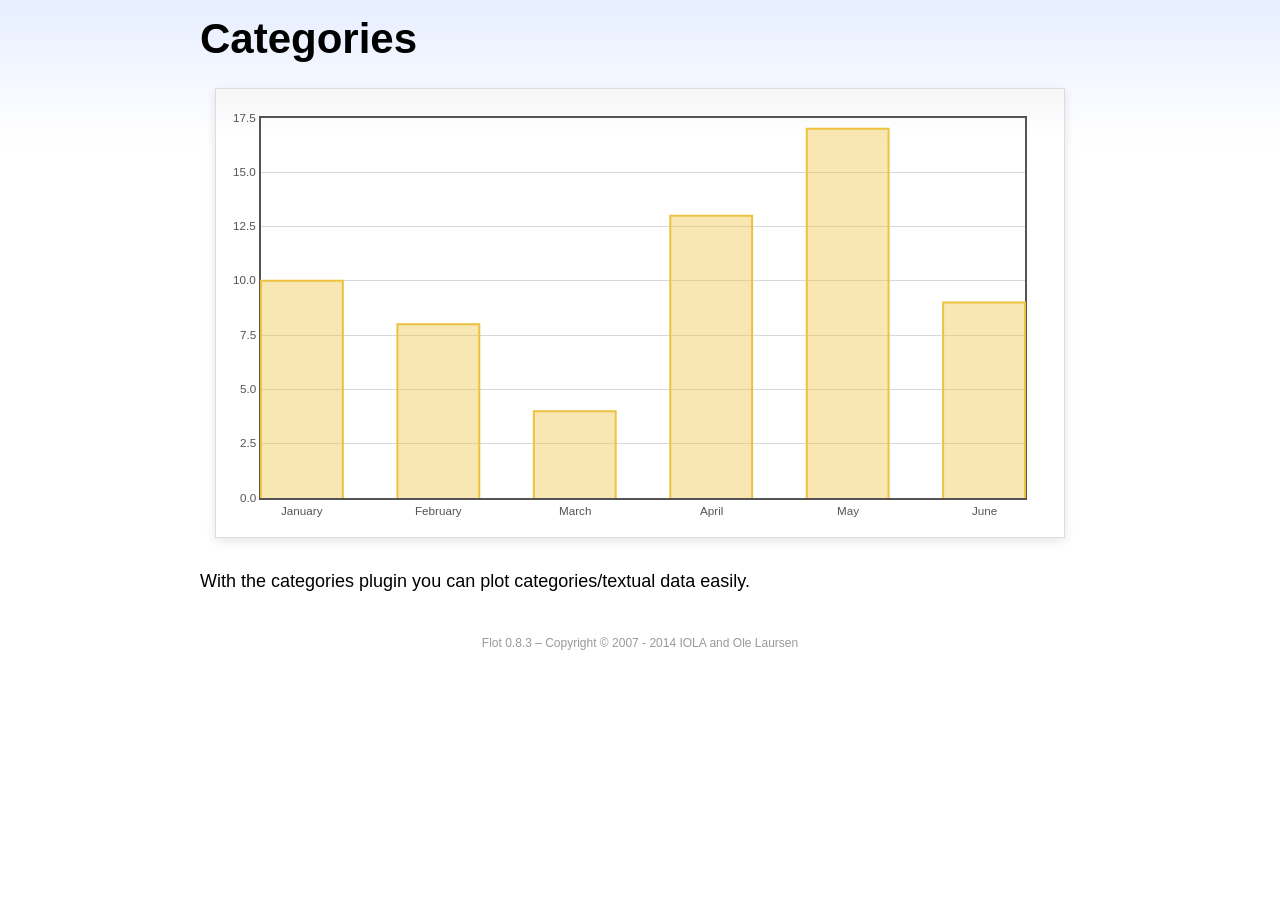
<file: plugins/flot/examples/categories/index.html>
<!DOCTYPE html PUBLIC "-//W3C//DTD HTML 4.01//EN" "http://www.w3.org/TR/html4/strict.dtd">
<html>
<head>
	<meta http-equiv="Content-Type" content="text/html; charset=utf-8">
	<title>Flot Examples: Categories</title>
	<link href="../examples.css" rel="stylesheet" type="text/css">
	<!--[if lte IE 8]><script language="javascript" type="text/javascript" src="../../excanvas.min.js"></script><![endif]-->
	<script language="javascript" type="text/javascript" src="../../jquery.js"></script>
	<script language="javascript" type="text/javascript" src="../../jquery.flot.js"></script>
	<script language="javascript" type="text/javascript" src="../../jquery.flot.categories.js"></script>
	<script type="text/javascript">

	$(function() {

		var data = [ ["January", 10], ["February", 8], ["March", 4], ["April", 13], ["May", 17], ["June", 9] ];

		$.plot("#placeholder", [ data ], {
			series: {
				bars: {
					show: true,
					barWidth: 0.6,
					align: "center"
				}
			},
			xaxis: {
				mode: "categories",
				tickLength: 0
			}
		});

		// Add the Flot version string to the footer

		$("#footer").prepend("Flot " + $.plot.version + " &ndash; ");
	});

	</script>
</head>
<body>

	<div id="header">
		<h2>Categories</h2>
	</div>

	<div id="content">

		<div class="demo-container">
			<div id="placeholder" class="demo-placeholder"></div>
		</div>

		<p>With the categories plugin you can plot categories/textual data easily.</p>

	</div>

	<div id="footer">
		Copyright &copy; 2007 - 2014 IOLA and Ole Laursen
	</div>

</body>
</html>
</file>
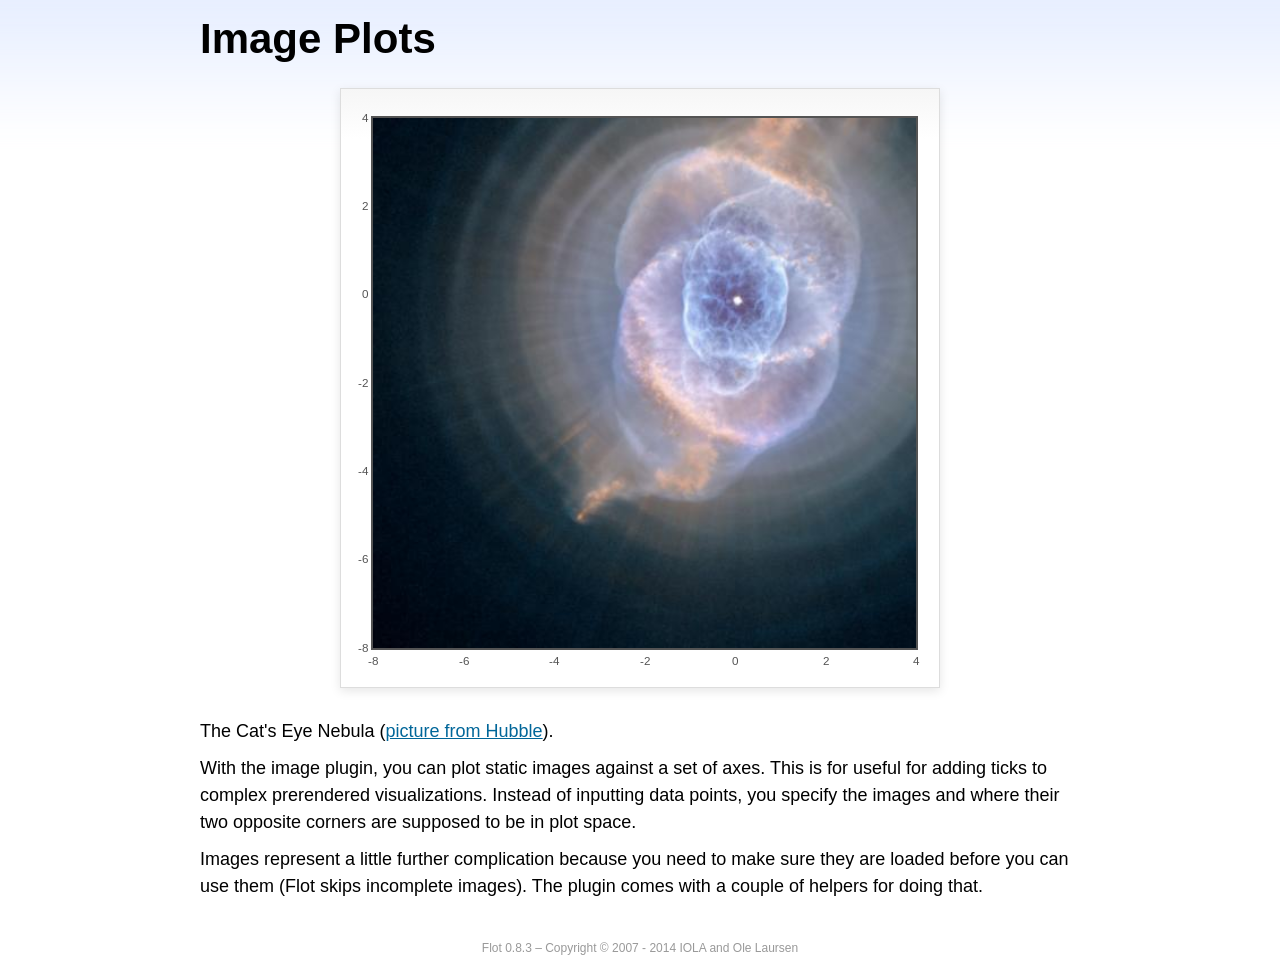
<file: plugins/flot/examples/image/index.html>
<!DOCTYPE html PUBLIC "-//W3C//DTD HTML 4.01//EN" "http://www.w3.org/TR/html4/strict.dtd">
<html>
<head>
	<meta http-equiv="Content-Type" content="text/html; charset=utf-8">
	<title>Flot Examples: Image Plots</title>
	<link href="../examples.css" rel="stylesheet" type="text/css">
	<!--[if lte IE 8]><script language="javascript" type="text/javascript" src="../../excanvas.min.js"></script><![endif]-->
	<script language="javascript" type="text/javascript" src="../../jquery.js"></script>
	<script language="javascript" type="text/javascript" src="../../jquery.flot.js"></script>
	<script language="javascript" type="text/javascript" src="../../jquery.flot.image.js"></script>
	<script type="text/javascript">

	$(function() {

		var data = [[["hs-2004-27-a-large-web.jpg", -10, -10, 10, 10]]];

		var options = {
			series: {
				images: {
					show: true
				}
			},
			xaxis: {
				min: -8,
				max: 4
			},
			yaxis: {
				min: -8,
				max: 4
			}
		};

		$.plot.image.loadDataImages(data, options, function () {
			$.plot("#placeholder", data, options);
		});

		// Add the Flot version string to the footer

		$("#footer").prepend("Flot " + $.plot.version + " &ndash; ");
	});

	</script>
</head>
<body>

	<div id="header">
		<h2>Image Plots</h2>
	</div>

	<div id="content">

		<div class="demo-container" style="width:600px;height:600px;">
			<div id="placeholder" class="demo-placeholder"></div>
		</div>

		<p>The Cat's Eye Nebula (<a href="http://hubblesite.org/gallery/album/nebula/pr2004027a/">picture from Hubble</a>).</p>

		<p>With the image plugin, you can plot static images against a set of axes. This is for useful for adding ticks to complex prerendered visualizations. Instead of inputting data points, you specify the images and where their two opposite corners are supposed to be in plot space.</p>

		<p>Images represent a little further complication because you need to make sure they are loaded before you can use them (Flot skips incomplete images). The plugin comes with a couple of helpers for doing that.</p>

	</div>

	<div id="footer">
		Copyright &copy; 2007 - 2014 IOLA and Ole Laursen
	</div>

</body>
</html>
</file>
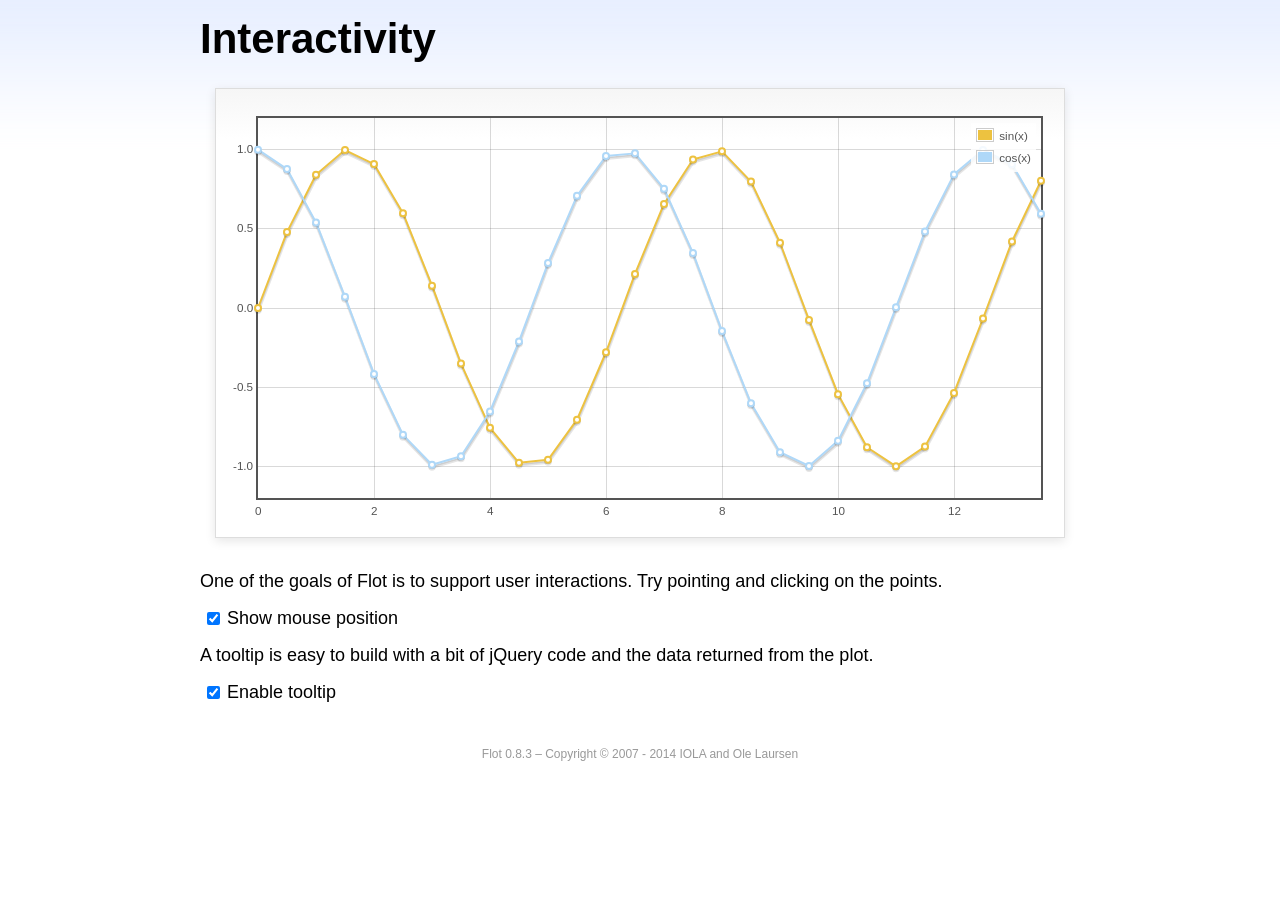
<file: plugins/flot/examples/interacting/index.html>
<!DOCTYPE html PUBLIC "-//W3C//DTD HTML 4.01//EN" "http://www.w3.org/TR/html4/strict.dtd">
<html>
<head>
	<meta http-equiv="Content-Type" content="text/html; charset=utf-8">
	<title>Flot Examples: Interactivity</title>
	<link href="../examples.css" rel="stylesheet" type="text/css">
	<!--[if lte IE 8]><script language="javascript" type="text/javascript" src="../../excanvas.min.js"></script><![endif]-->
	<script language="javascript" type="text/javascript" src="../../jquery.js"></script>
	<script language="javascript" type="text/javascript" src="../../jquery.flot.js"></script>
	<script type="text/javascript">

	$(function() {

		var sin = [],
			cos = [];

		for (var i = 0; i < 14; i += 0.5) {
			sin.push([i, Math.sin(i)]);
			cos.push([i, Math.cos(i)]);
		}

		var plot = $.plot("#placeholder", [
			{ data: sin, label: "sin(x)"},
			{ data: cos, label: "cos(x)"}
		], {
			series: {
				lines: {
					show: true
				},
				points: {
					show: true
				}
			},
			grid: {
				hoverable: true,
				clickable: true
			},
			yaxis: {
				min: -1.2,
				max: 1.2
			}
		});

		$("<div id='tooltip'></div>").css({
			position: "absolute",
			display: "none",
			border: "1px solid #fdd",
			padding: "2px",
			"background-color": "#fee",
			opacity: 0.80
		}).appendTo("body");

		$("#placeholder").bind("plothover", function (event, pos, item) {

			if ($("#enablePosition:checked").length > 0) {
				var str = "(" + pos.x.toFixed(2) + ", " + pos.y.toFixed(2) + ")";
				$("#hoverdata").text(str);
			}

			if ($("#enableTooltip:checked").length > 0) {
				if (item) {
					var x = item.datapoint[0].toFixed(2),
						y = item.datapoint[1].toFixed(2);

					$("#tooltip").html(item.series.label + " of " + x + " = " + y)
						.css({top: item.pageY+5, left: item.pageX+5})
						.fadeIn(200);
				} else {
					$("#tooltip").hide();
				}
			}
		});

		$("#placeholder").bind("plotclick", function (event, pos, item) {
			if (item) {
				$("#clickdata").text(" - click point " + item.dataIndex + " in " + item.series.label);
				plot.highlight(item.series, item.datapoint);
			}
		});

		// Add the Flot version string to the footer

		$("#footer").prepend("Flot " + $.plot.version + " &ndash; ");
	});

	</script>
</head>
<body>
	<div id="header">
		<h2>Interactivity</h2>
	</div>

	<div id="content">

		<div class="demo-container">
			<div id="placeholder" class="demo-placeholder"></div>
		</div>

		<p>One of the goals of Flot is to support user interactions. Try pointing and clicking on the points.</p>

		<p>
			<label><input id="enablePosition" type="checkbox" checked="checked"></input>Show mouse position</label>
			<span id="hoverdata"></span>
			<span id="clickdata"></span>
		</p>

		<p>A tooltip is easy to build with a bit of jQuery code and the data returned from the plot.</p>

		<p><label><input id="enableTooltip" type="checkbox" checked="checked"></input>Enable tooltip</label></p>

	</div>

	<div id="footer">
		Copyright &copy; 2007 - 2014 IOLA and Ole Laursen
	</div>

</body>
</html>
</file>
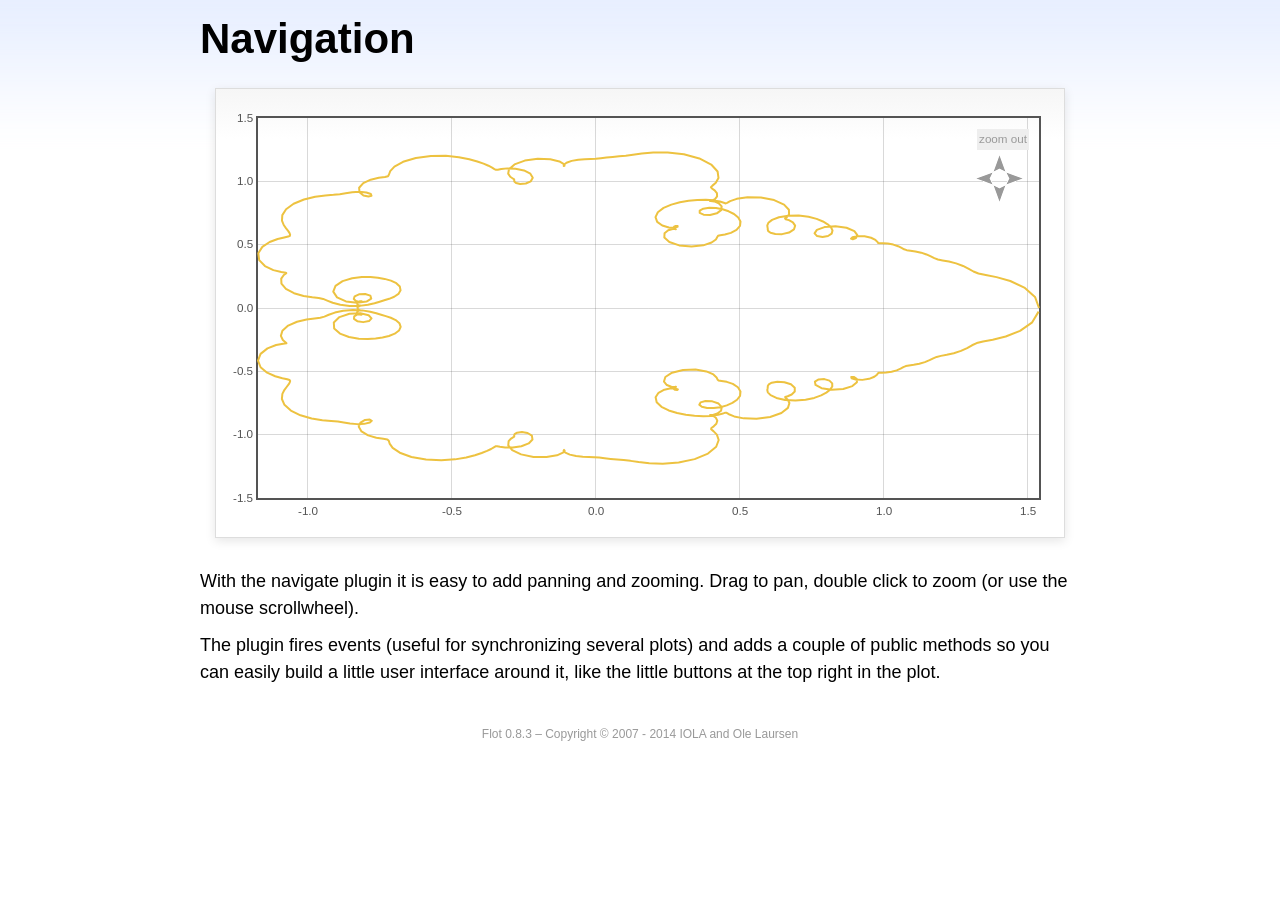
<file: plugins/flot/examples/navigate/index.html>
<!DOCTYPE html PUBLIC "-//W3C//DTD HTML 4.01//EN" "http://www.w3.org/TR/html4/strict.dtd">
<html>
<head>
	<meta http-equiv="Content-Type" content="text/html; charset=utf-8">
	<title>Flot Examples: Navigation</title>
	<link href="../examples.css" rel="stylesheet" type="text/css">
	<style type="text/css">

	#placeholder .button {
		position: absolute;
		cursor: pointer;
	}

	#placeholder div.button {
		font-size: smaller;
		color: #999;
		background-color: #eee;
		padding: 2px;
	}
	.message {
		padding-left: 50px;
		font-size: smaller;
	}

	</style>
	<!--[if lte IE 8]><script language="javascript" type="text/javascript" src="../../excanvas.min.js"></script><![endif]-->
	<script language="javascript" type="text/javascript" src="../../jquery.js"></script>
	<script language="javascript" type="text/javascript" src="../../jquery.flot.js"></script>
	<script language="javascript" type="text/javascript" src="../../jquery.flot.navigate.js"></script>
	<script type="text/javascript">

	$(function() {

		// generate data set from a parametric function with a fractal look

		function sumf(f, t, m) {
			var res = 0;
			for (var i = 1; i < m; ++i) {
				res += f(i * i * t) / (i * i);
			}
			return res;
		}

		var d1 = [];
		for (var t = 0; t <= 2 * Math.PI; t += 0.01) {
			d1.push([sumf(Math.cos, t, 10), sumf(Math.sin, t, 10)]);
		}

		var data = [ d1 ],
			placeholder = $("#placeholder");

		var plot = $.plot(placeholder, data, {
			series: {
				lines: {
					show: true
				},
				shadowSize: 0
			},
			xaxis: {
				zoomRange: [0.1, 10],
				panRange: [-10, 10]
			},
			yaxis: {
				zoomRange: [0.1, 10],
				panRange: [-10, 10]
			},
			zoom: {
				interactive: true
			},
			pan: {
				interactive: true
			}
		});

		// show pan/zoom messages to illustrate events 

		placeholder.bind("plotpan", function (event, plot) {
			var axes = plot.getAxes();
			$(".message").html("Panning to x: "  + axes.xaxis.min.toFixed(2)
			+ " &ndash; " + axes.xaxis.max.toFixed(2)
			+ " and y: " + axes.yaxis.min.toFixed(2)
			+ " &ndash; " + axes.yaxis.max.toFixed(2));
		});

		placeholder.bind("plotzoom", function (event, plot) {
			var axes = plot.getAxes();
			$(".message").html("Zooming to x: "  + axes.xaxis.min.toFixed(2)
			+ " &ndash; " + axes.xaxis.max.toFixed(2)
			+ " and y: " + axes.yaxis.min.toFixed(2)
			+ " &ndash; " + axes.yaxis.max.toFixed(2));
		});

		// add zoom out button 

		$("<div class='button' style='right:20px;top:20px'>zoom out</div>")
			.appendTo(placeholder)
			.click(function (event) {
				event.preventDefault();
				plot.zoomOut();
			});

		// and add panning buttons

		// little helper for taking the repetitive work out of placing
		// panning arrows

		function addArrow(dir, right, top, offset) {
			$("<img class='button' src='arrow-" + dir + ".gif' style='right:" + right + "px;top:" + top + "px'>")
				.appendTo(placeholder)
				.click(function (e) {
					e.preventDefault();
					plot.pan(offset);
				});
		}

		addArrow("left", 55, 60, { left: -100 });
		addArrow("right", 25, 60, { left: 100 });
		addArrow("up", 40, 45, { top: -100 });
		addArrow("down", 40, 75, { top: 100 });

		// Add the Flot version string to the footer

		$("#footer").prepend("Flot " + $.plot.version + " &ndash; ");
	});

	</script>
</head>
<body>

	<div id="header">
		<h2>Navigation</h2>
	</div>

	<div id="content">

		<div class="demo-container">
			<div id="placeholder" class="demo-placeholder"></div>
		</div>

		<p class="message"></p>

		<p>With the navigate plugin it is easy to add panning and zooming. Drag to pan, double click to zoom (or use the mouse scrollwheel).</p>

		<p>The plugin fires events (useful for synchronizing several plots) and adds a couple of public methods so you can easily build a little user interface around it, like the little buttons at the top right in the plot.</p>

	</div>

	<div id="footer">
		Copyright &copy; 2007 - 2014 IOLA and Ole Laursen
	</div>

</body>
</html>
</file>
<file: plugins/flot/examples/examples.css>
* {	padding: 0; margin: 0; vertical-align: top; }

body {
	background: url(background.png) repeat-x;
	font: 18px/1.5em "proxima-nova", Helvetica, Arial, sans-serif;
}

a {	color: #069; }
a:hover { color: #28b; }

h2 {
	margin-top: 15px;
	font: normal 32px "omnes-pro", Helvetica, Arial, sans-serif;
}

h3 {
	margin-left: 30px;
	font: normal 26px "omnes-pro", Helvetica, Arial, sans-serif;
	color: #666;
}

p {
	margin-top: 10px;
}

button {
	font-size: 18px;
	padding: 1px 7px;
}

input {
	font-size: 18px;
}

input[type=checkbox] {
	margin: 7px;
}

#header {
	position: relative;
	width: 900px;
	margin: auto;
}

#header h2 {
	margin-left: 10px;
	vertical-align: middle;
	font-size: 42px;
	font-weight: bold;
	text-decoration: none;
	color: #000;
}

#content {
	width: 880px;
	margin: 0 auto;
	padding: 10px;
}

#footer {
	margin-top: 25px;
	margin-bottom: 10px;
	text-align: center;
	font-size: 12px;
	color: #999;
}

.demo-container {
	box-sizing: border-box;
	width: 850px;
	height: 450px;
	padding: 20px 15px 15px 15px;
	margin: 15px auto 30px auto;
	border: 1px solid #ddd;
	background: #fff;
	background: linear-gradient(#f6f6f6 0, #fff 50px);
	background: -o-linear-gradient(#f6f6f6 0, #fff 50px);
	background: -ms-linear-gradient(#f6f6f6 0, #fff 50px);
	background: -moz-linear-gradient(#f6f6f6 0, #fff 50px);
	background: -webkit-linear-gradient(#f6f6f6 0, #fff 50px);
	box-shadow: 0 3px 10px rgba(0,0,0,0.15);
	-o-box-shadow: 0 3px 10px rgba(0,0,0,0.1);
	-ms-box-shadow: 0 3px 10px rgba(0,0,0,0.1);
	-moz-box-shadow: 0 3px 10px rgba(0,0,0,0.1);
	-webkit-box-shadow: 0 3px 10px rgba(0,0,0,0.1);
}

.demo-placeholder {
	width: 100%;
	height: 100%;
	font-size: 14px;
	line-height: 1.2em;
}

.legend table {
	border-spacing: 5px;
}
</file>
